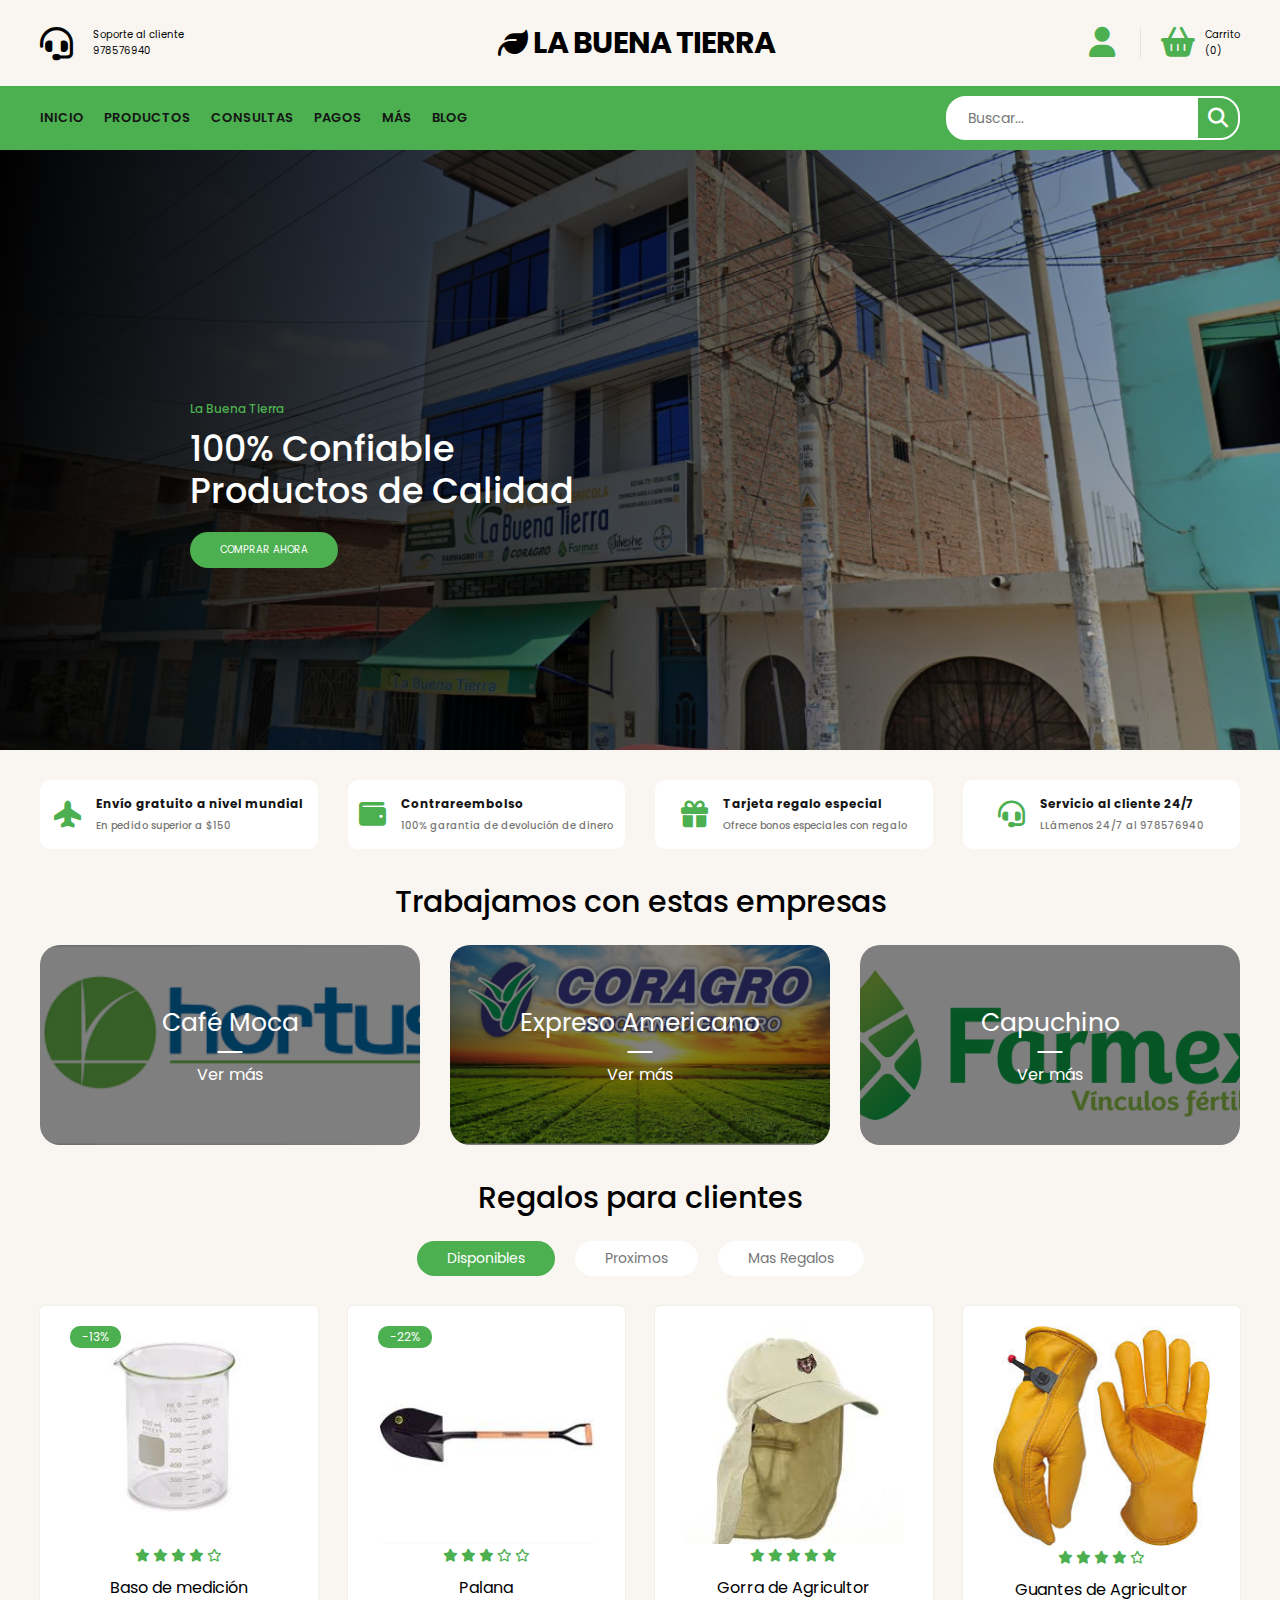
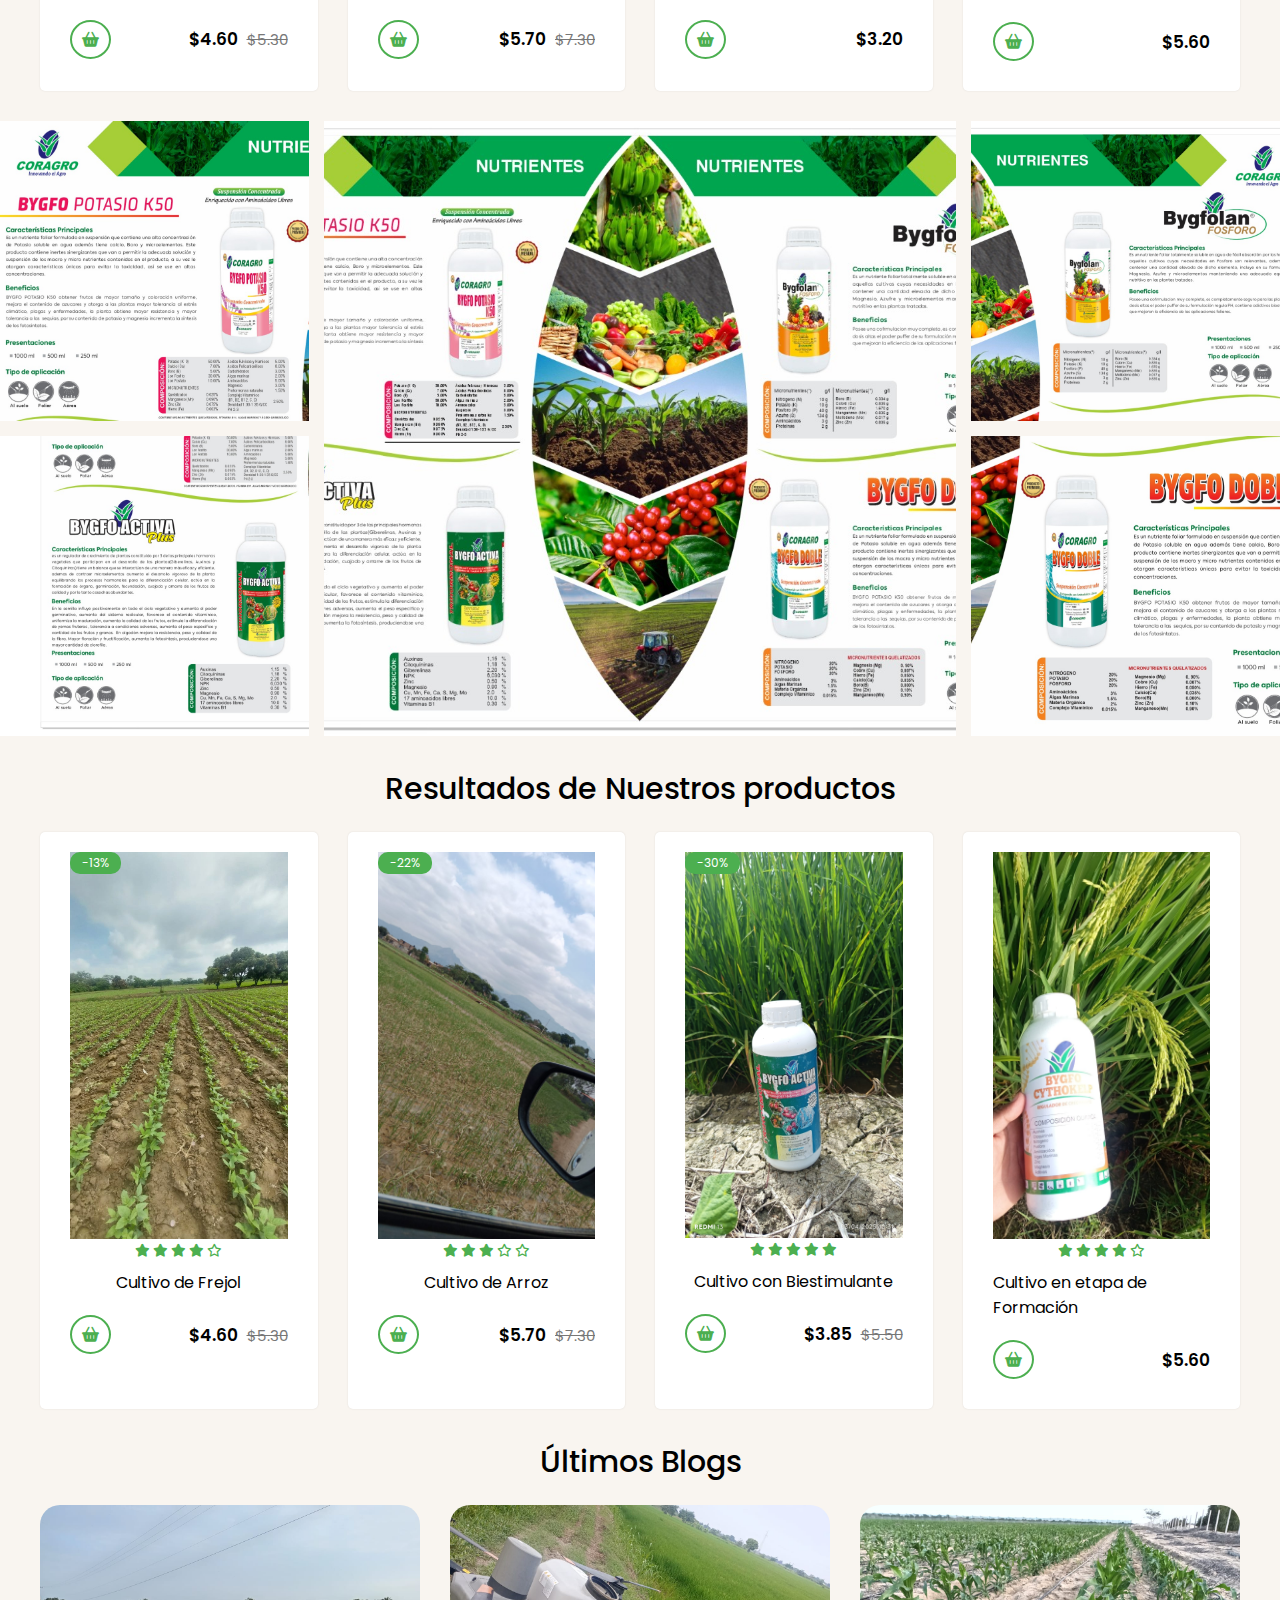
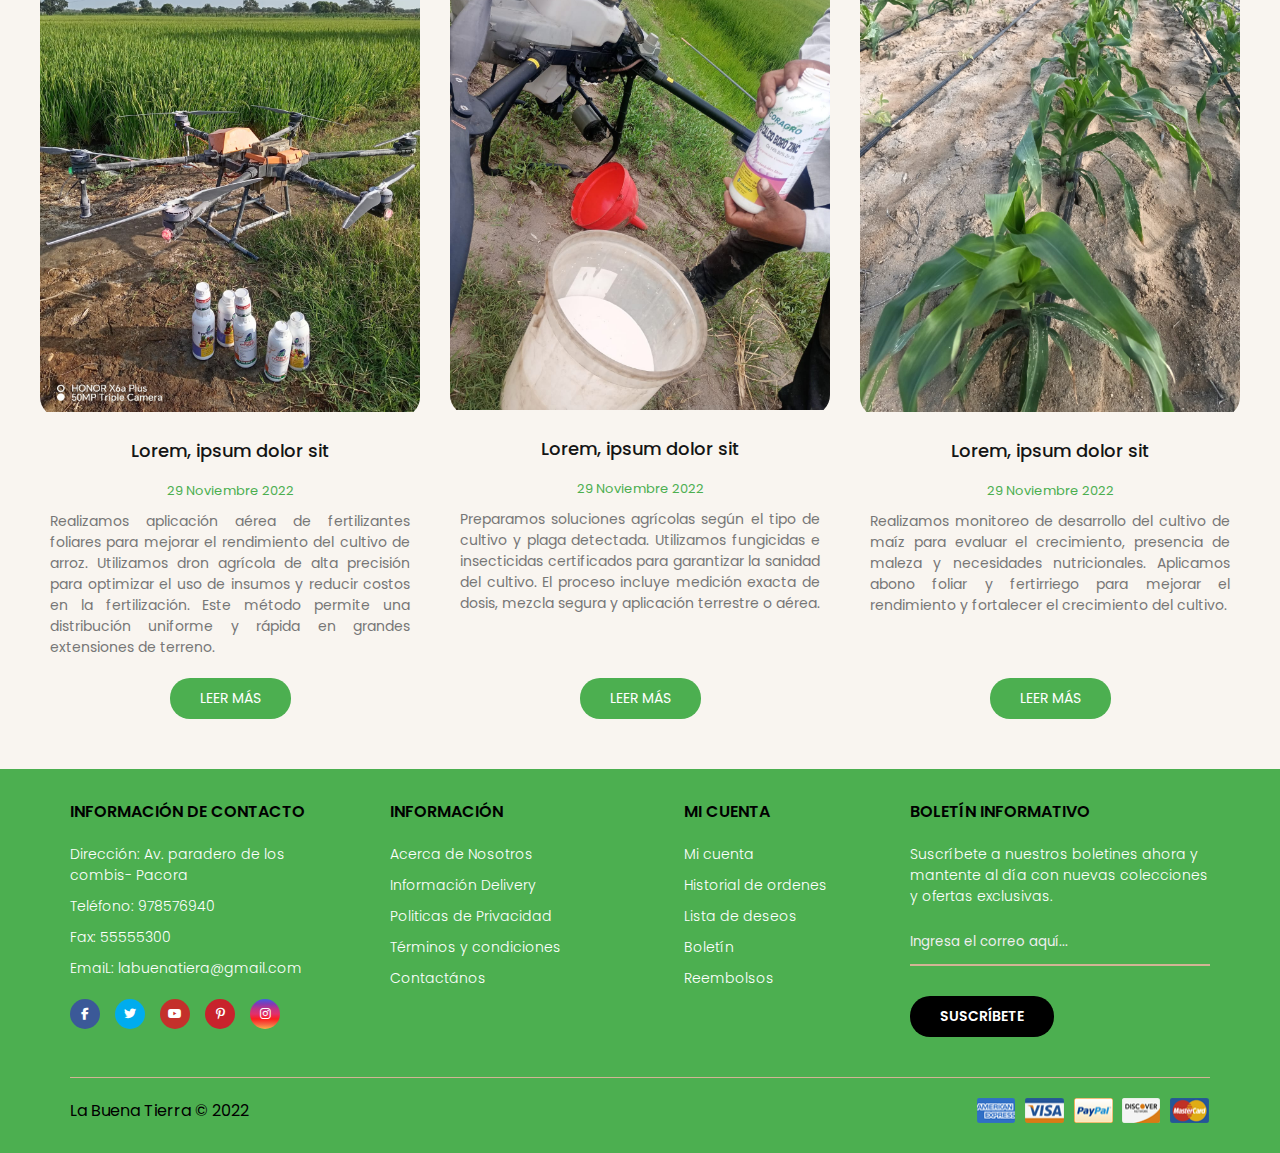
<file: index.html>
<!DOCTYPE html>
<html lang="en">
	<head>
		<meta charset="UTF-8" />
		<meta http-equiv="X-UA-Compatible" content="IE=edge" />
		<meta
			name="viewport"
			content="width=device-width, initial-scale=1.0"
		/>
		<title>La Buena Tierra</title>
		<link rel="stylesheet" href="styles.css" />
	
		<link rel="stylesheet" href="https://cdnjs.cloudflare.com/ajax/libs/font-awesome/6.7.2/css/all.min.css" integrity="sha512-Evv84Mr4kqVGRNSgIGL/F/aIDqQb7xQ2vcrdIwxfjThSH8CSR7PBEakCr51Ck+w+/U6swU2Im1vVX0SVk9ABhg==" crossorigin="anonymous" referrerpolicy="no-referrer" />
		
	</head>
	<body>
		<header>
			<div class="container-hero">
				<div class="container hero">
					<div class="customer-support">
						<i class="fa-solid fa-headset"></i>
						<div class="content-customer-support">
							<span class="text">Soporte al cliente</span>
							<span class="number">978576940</span>
						</div>
					</div>

					<div class="container-logo">
						<i class="fa-solid fa-leaf"></i>
						<h1 class="logo"><a href="/">La Buena Tierra</a></h1>
					</div>

					<div class="container-user">
						<i class="fa-solid fa-user"></i>
						<i class="fa-solid fa-basket-shopping"></i>
						<div class="content-shopping-cart">
							<span class="text">Carrito</span>
							<span class="number">(0)</span>
						</div>
					</div>
				</div>
			</div>

			<div class="container-navbar">
				<nav class="navbar container">
					<i class="fa-solid fa-bars"></i>
					<ul class="menu">
						<li><a href="#">Inicio</a></li>
						<li><a href="productos.html">Productos</a></li>
						<li><a href="consultas.html">Consultas</a></li>
						<li><a href="pagos.html">Pagos</a></li>
						<li><a href="#">Más</a></li>
						<li><a href="#">Blog</a></li>
					</ul>

					<form class="search-form">
						<input type="search" placeholder="Buscar..." />
						<button class="btn-search">
							<i class="fa-solid fa-magnifying-glass"></i>
						</button>
					</form>
				</nav>
			</div>
		</header>

		<section class="banner">
			<div class="content-banner">
				<p>La Buena Tierra</p>
				<h2>100% Confiable <br />Productos de Calidad</h2>
				<a href="#">Comprar ahora</a>
			</div>
		</section>

		<main class="main-content">
			<section class="container container-features">
				<div class="card-feature">
					<i class="fa-solid fa-plane-up"></i>
					<div class="feature-content">
						<span>Envío gratuito a nivel mundial</span>
						<p>En pedido superior a $150</p>
					</div>
				</div>
				<div class="card-feature">
					<i class="fa-solid fa-wallet"></i>
					<div class="feature-content">
						<span>Contrareembolso</span>
						<p>100% garantía de devolución de dinero</p>
					</div>
				</div>
				<div class="card-feature">
					<i class="fa-solid fa-gift"></i>
					<div class="feature-content">
						<span>Tarjeta regalo especial</span>
						<p>Ofrece bonos especiales con regalo</p>
					</div>
				</div>
				<div class="card-feature">
					<i class="fa-solid fa-headset"></i>
					<div class="feature-content">
						<span>Servicio al cliente 24/7</span>
						<p>LLámenos 24/7 al 978576940</p>
					</div>
				</div>
			</section>

			<section class="container top-categories">
				<h1 class="heading-1">Trabajamos con estas empresas</h1>
				<div class="container-categories">
					<div class="card-category category-moca">
						<p>Café moca</p>
						<span>Ver más</span>
					</div>
					<div class="card-category category-expreso">
						<p>Expreso Americano</p>
						<span>Ver más</span>
					</div>
					<div class="card-category category-capuchino">
						<p>Capuchino</p>
						<span>Ver más</span>
					</div>
				</div>
			</section>

			<section class="container top-products">
				<h1 class="heading-1">Regalos para clientes</h1>

				<div class="container-options">
					<span class="active">Disponibles</span>
					<span>Proximos</span>
					<span>Mas Regalos</span>
				</div>

				<div class="container-products">
					<!-- Producto 1 -->
					<div class="card-product">
						<div class="container-img">
							<img src="img/baso de medicion.jpg" alt="Cafe Irish" />
							<span class="discount">-13%</span>
							<div class="button-group">
								<span>
									<i class="fa-regular fa-eye"></i>
								</span>
								<span>
									<i class="fa-regular fa-heart"></i>
								</span>
								<span>
									<i class="fa-solid fa-code-compare"></i>
								</span>
							</div>
						</div>
						<div class="content-card-product">
							<div class="stars">
								<i class="fa-solid fa-star"></i>
								<i class="fa-solid fa-star"></i>
								<i class="fa-solid fa-star"></i>
								<i class="fa-solid fa-star"></i>
								<i class="fa-regular fa-star"></i>
							</div>
							<h3>Baso de medición</h3>
							<span class="add-cart">
								<i class="fa-solid fa-basket-shopping"></i>
							</span>
							<p class="price">$4.60 <span>$5.30</span></p>
						</div>
					</div>
					<!-- Producto 2 -->
					<div class="card-product">
						<div class="container-img">
							<img
								src="img/palana3.jpg"
								alt="Cafe incafe-ingles.jpg"
							/>
							<span class="discount">-22%</span>
							<div class="button-group">
								<span>
									<i class="fa-regular fa-eye"></i>
								</span>
								<span>
									<i class="fa-regular fa-heart"></i>
								</span>
								<span>
									<i class="fa-solid fa-code-compare"></i>
								</span>
							</div>
						</div>
						<div class="content-card-product">
							<div class="stars">
								<i class="fa-solid fa-star"></i>
								<i class="fa-solid fa-star"></i>
								<i class="fa-solid fa-star"></i>
								<i class="fa-regular fa-star"></i>
								<i class="fa-regular fa-star"></i>
							</div>
							<h3>Palana</h3>
							<span class="add-cart">
								<i class="fa-solid fa-basket-shopping"></i>
							</span>
							<p class="price">$5.70 <span>$7.30</span></p>
						</div>
					</div>
					<!--  -->
					<div class="card-product">
						<div class="container-img">
							<img
								src="img/gorras.jpg"
								alt="Cafe Australiano"
							/>
							<div class="button-group">
								<span>
									<i class="fa-regular fa-eye"></i>
								</span>
								<span>
									<i class="fa-regular fa-heart"></i>
								</span>
								<span>
									<i class="fa-solid fa-code-compare"></i>
								</span>
							</div>
						</div>
						<div class="content-card-product">
							<div class="stars">
								<i class="fa-solid fa-star"></i>
								<i class="fa-solid fa-star"></i>
								<i class="fa-solid fa-star"></i>
								<i class="fa-solid fa-star"></i>
								<i class="fa-solid fa-star"></i>
							</div>
							<h3>Gorra de Agricultor</h3>
							<span class="add-cart">
								<i class="fa-solid fa-basket-shopping"></i>
							</span>
							<p class="price">$3.20</p>
						</div>
					</div>
					<!--  -->
					<div class="card-product">
						<div class="container-img">
							<img src="img/guante2.jpg" alt="Cafe Helado" />
							<div class="button-group">
								<span>
									<i class="fa-regular fa-eye"></i>
								</span>
								<span>
									<i class="fa-regular fa-heart"></i>
								</span>
								<span>
									<i class="fa-solid fa-code-compare"></i>
								</span>
							</div>
						</div>
						<div class="content-card-product">
							<div class="stars">
								<i class="fa-solid fa-star"></i>
								<i class="fa-solid fa-star"></i>
								<i class="fa-solid fa-star"></i>
								<i class="fa-solid fa-star"></i>
								<i class="fa-regular fa-star"></i>
							</div>
							<h3>Guantes de Agricultor</h3>
							<span class="add-cart">
								<i class="fa-solid fa-basket-shopping"></i>
							</span>
							<p class="price">$5.60</p>
						</div>
					</div>
				</div>
			</section>

			<section class="gallery">
				<img
					src="img/potasio.jpeg"
					alt="Gallery Img1"
					class="gallery-img-1"
				/><img
					src="img/fosforo.jpeg"
					alt="Gallery Img2"
					class="gallery-img-2"
				/><img
					src="img/nutrientes.jpeg"
					alt="Gallery Img3"
					class="gallery-img-3"
				/><img
					src="img/activa plus.jpeg"
					alt="Gallery Img4"
					class="gallery-img-4"
				/><img
					src="img/doble.jpeg"
					alt="Gallery Img5"
					class="gallery-img-5"
				/>
			</section>

			<section class="container specials">
				<h1 class="heading-1">Resultados de Nuestros productos</h1>

				<div class="container-products">
					<!-- Producto 1 -->
					<div class="card-product">
						<div class="container-img">
							<img src="img/resultado1mejorado.jpeg" alt="Cafe Irish" />
							<span class="discount">-13%</span>
							<div class="button-group">
								<span>
									<i class="fa-regular fa-eye"></i>
								</span>
								<span>
									<i class="fa-regular fa-heart"></i>
								</span>
								<span>
									<i class="fa-solid fa-code-compare"></i>
								</span>
							</div>
						</div>
						<div class="content-card-product">
							<div class="stars">
								<i class="fa-solid fa-star"></i>
								<i class="fa-solid fa-star"></i>
								<i class="fa-solid fa-star"></i>
								<i class="fa-solid fa-star"></i>
								<i class="fa-regular fa-star"></i>
							</div>
							<h3>Cultivo de Frejol</h3>
							<span class="add-cart">
								<i class="fa-solid fa-basket-shopping"></i>
							</span>
							<p class="price">$4.60 <span>$5.30</span></p>
						</div>
					</div>
					<!-- Producto 2 -->
					<div class="card-product">
						<div class="container-img">
							<img
								src="img/resultado2.jpeg"
								alt="Cafe incafe-ingles.jpg"
							/>
							<span class="discount">-22%</span>
							<div class="button-group">
								<span>
									<i class="fa-regular fa-eye"></i>
								</span>
								<span>
									<i class="fa-regular fa-heart"></i>
								</span>
								<span>
									<i class="fa-solid fa-code-compare"></i>
								</span>
							</div>
						</div>
						<div class="content-card-product">
							<div class="stars">
								<i class="fa-solid fa-star"></i>
								<i class="fa-solid fa-star"></i>
								<i class="fa-solid fa-star"></i>
								<i class="fa-regular fa-star"></i>
								<i class="fa-regular fa-star"></i>
							</div>
							<h3>Cultivo de Arroz</h3>
							<span class="add-cart">
								<i class="fa-solid fa-basket-shopping"></i>
							</span>
							<p class="price">$5.70 <span>$7.30</span></p>
						</div>
					</div>
					<!--  -->
					<div class="card-product">
						<div class="container-img">
							<img src="img/3mejoradoresultado.jpeg" alt="Cafe Viena" />
							<span class="discount">-30%</span>
							<div class="button-group">
								<span>
									<i class="fa-regular fa-eye"></i>
								</span>
								<span>
									<i class="fa-regular fa-heart"></i>
								</span>
								<span>
									<i class="fa-solid fa-code-compare"></i>
								</span>
							</div>
						</div>
						<div class="content-card-product">
							<div class="stars">
								<i class="fa-solid fa-star"></i>
								<i class="fa-solid fa-star"></i>
								<i class="fa-solid fa-star"></i>
								<i class="fa-solid fa-star"></i>
								<i class="fa-solid fa-star"></i>
							</div>
							<h3>Cultivo con Biestimulante</h3>
							<span class="add-cart">
								<i class="fa-solid fa-basket-shopping"></i>
							</span>
							<p class="price">$3.85 <span>$5.50</span></p>
						</div>
					</div>
					<!--  -->
					<div class="card-product">
						<div class="container-img">
							<img src="img/resultado4.jpeg" alt="Cafe Liqueurs" />
							<div class="button-group">
								<span>
									<i class="fa-regular fa-eye"></i>
								</span>
								<span>
									<i class="fa-regular fa-heart"></i>
								</span>
								<span>
									<i class="fa-solid fa-code-compare"></i>
								</span>
							</div>
						</div>
						<div class="content-card-product">
							<div class="stars">
								<i class="fa-solid fa-star"></i>
								<i class="fa-solid fa-star"></i>
								<i class="fa-solid fa-star"></i>
								<i class="fa-solid fa-star"></i>
								<i class="fa-regular fa-star"></i>
							</div>
							<h3>Cultivo en etapa de Formación</h3>
							<span class="add-cart">
								<i class="fa-solid fa-basket-shopping"></i>
							</span>
							<p class="price">$5.60</p>
						</div>
					</div>
				</div>
			</section>

			<section class="container blogs">
				<h1 class="heading-1">Últimos Blogs</h1>

				<div class="container-blogs">
					<div class="card-blog">
						<div class="container-img">
							<img src="img/blog1.jpeg" alt="Imagen Blog 1" />
							<div class="button-group-blog">
								<span>
									<i class="fa-solid fa-magnifying-glass"></i>
								</span>
								<span>
									<i class="fa-solid fa-link"></i>
								</span>
							</div>
						</div>
						<div class="content-blog">
							<h3>Lorem, ipsum dolor sit</h3>
							<span>29 Noviembre 2022</span>
							<p>
								Realizamos aplicación aérea de fertilizantes 
								foliares para mejorar el rendimiento del cultivo de arroz.
								 Utilizamos dron agrícola de alta precisión para optimizar el uso de insumos y 
								 reducir costos en la fertilización. Este método permite una distribución uniforme y 
								 rápida en grandes extensiones de terreno.
							</p>
							<div class="btn-read-more">Leer más</div>
						</div>
					</div>
					<div class="card-blog">
						<div class="container-img">
							<img src="img/blog2coragro.jpeg" alt="Imagen Blog 2" />
							<div class="button-group-blog">
								<span>
									<i class="fa-solid fa-magnifying-glass"></i>
								</span>
								<span>
									<i class="fa-solid fa-link"></i>
								</span>
							</div>
						</div>
						<div class="content-blog">
							<h3>Lorem, ipsum dolor sit</h3>
							<span>29 Noviembre 2022</span>
							<p>
								Preparamos soluciones agrícolas según el tipo de cultivo y plaga detectada. 
								Utilizamos fungicidas e insecticidas certificados para garantizar la sanidad del cultivo. 
								El proceso incluye medición exacta de dosis, mezcla segura y aplicación terrestre o aérea.
							</p>
							<div class="btn-read-more">Leer más</div>
						</div>
					</div>
					<div class="card-blog">
						<div class="container-img">
							<img src="img/blog3originalcoragro.jpeg" alt="Imagen Blog 3" />
							<div class="button-group-blog">
								<span>
									<i class="fa-solid fa-magnifying-glass"></i>
								</span>
								<span>
									<i class="fa-solid fa-link"></i>
								</span>
							</div>
						</div>
						<div class="content-blog">
							<h3>Lorem, ipsum dolor sit</h3>
							<span>29 Noviembre 2022</span>
							<p>
								Realizamos monitoreo de desarrollo del cultivo de maíz para evaluar el crecimiento, 
								presencia de maleza y necesidades nutricionales. Aplicamos abono foliar y fertirriego
								 para mejorar el rendimiento y fortalecer el crecimiento del cultivo.
							</p>
							<div class="btn-read-more">Leer más</div>
						</div>
					</div>
				</div>
			</section>
		</main>

		<footer class="footer">
			<div class="container container-footer">
				<div class="menu-footer">
					<div class="contact-info">
						<p class="title-footer">Información de Contacto</p>
						<ul>
							<li>
								Dirección: Av. paradero de los combis- Pacora
								
							</li>
							<li>Teléfono: 978576940</li>
							<li>Fax: 55555300</li>
							<li>EmaiL: labuenatiera@gmail.com</li>
						</ul>
						<div class="social-icons">
							<span class="facebook">
								<i class="fa-brands fa-facebook-f"></i>
							</span>
							<span class="twitter">
								<i class="fa-brands fa-twitter"></i>
							</span>
							<span class="youtube">
								<i class="fa-brands fa-youtube"></i>
							</span>
							<span class="pinterest">
								<i class="fa-brands fa-pinterest-p"></i>
							</span>
							<span class="instagram">
								<i class="fa-brands fa-instagram"></i>
							</span>
						</div>
					</div>

					<div class="information">
						<p class="title-footer">Información</p>
						<ul>
							<li><a href="#">Acerca de Nosotros</a></li>
							<li><a href="#">Información Delivery</a></li>
							<li><a href="#">Politicas de Privacidad</a></li>
							<li><a href="#">Términos y condiciones</a></li>
							<li><a href="#">Contactános</a></li>
						</ul>
					</div>

					<div class="my-account">
						<p class="title-footer">Mi cuenta</p>

						<ul>
							<li><a href="#">Mi cuenta</a></li>
							<li><a href="#">Historial de ordenes</a></li>
							<li><a href="#">Lista de deseos</a></li>
							<li><a href="#">Boletín</a></li>
							<li><a href="#">Reembolsos</a></li>
						</ul>
					</div>

					<div class="newsletter">
						<p class="title-footer">Boletín informativo</p>

						<div class="content">
							<p>
								Suscríbete a nuestros boletines ahora y mantente al
								día con nuevas colecciones y ofertas exclusivas.
							</p>
							<input type="email" placeholder="Ingresa el correo aquí...">
							<button>Suscríbete</button>
						</div>
					</div>
				</div>

				<div class="copyright">
					<p>
						La Buena Tierra &copy; 2022
					</p>

					<img src="img/payment.png" alt="Pagos">
				</div>
			</div>
		</footer>
	</body>
</html>
</file>
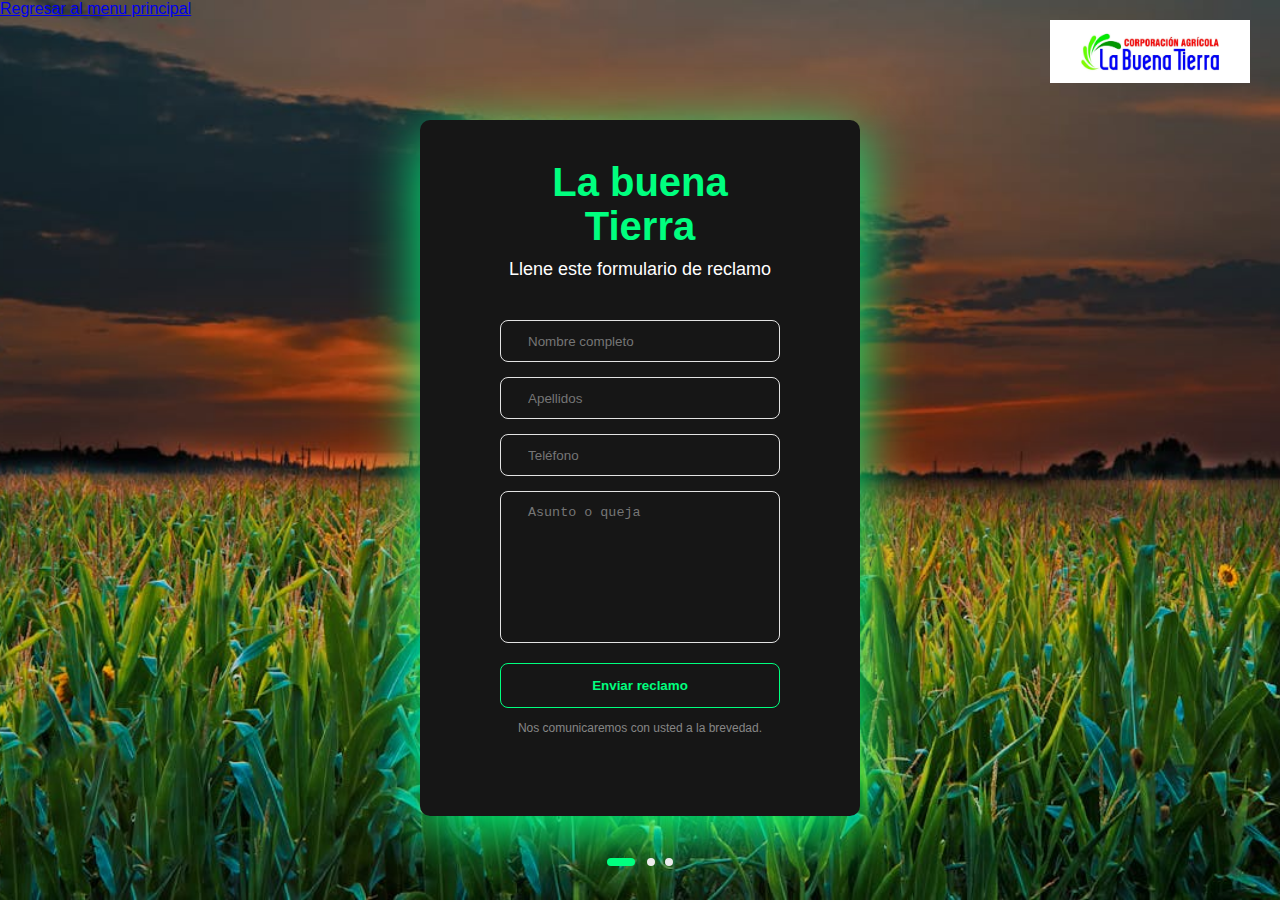
<file: consultas.html>
<!DOCTYPE html>
<html lang="es">
<head>
  <meta charset="UTF-8">
  <title>Formulario de reclamo - La buena Tierra</title>
  <link rel="stylesheet" href="consultas.css">
</head>
<body>
    <a href="index.html">Regresar al menu principal</a>

  <!-- LOGO ARRIBA A LA DERECHA, FUERA DEL FORMULARIO -->
  <header class="header-top">
    <img src="la buena tierra logo.jpg" alt="Logo de empresa" class="logo-empresa">
  </header>

  <!-- FORMULARIO CENTRADO -->
  <div class="page">
    <div id="form">
      <div id="form-body">
        <div id="welcome-lines">
          <div id="welcome-line-1">La buena</div>
          <div id="welcome-line-1">Tierra</div>
          <div id="welcome-line-2">Llene este formulario de reclamo</div>
        </div>

        <div id="input-area">
          <div class="form-inp"><input type="text" placeholder="Nombre completo"></div>
          <div class="form-inp"><input type="text" placeholder="Apellidos"></div>
          <div class="form-inp"><input type="tel" placeholder="Teléfono"></div>
          <div class="form-inp"><textarea placeholder="Asunto o queja" rows="4"></textarea></div>
          
        </div>

        <div id="submit-button-cvr">
          <button id="submit-button">Enviar reclamo</button>
        </div>

        <div id="forgot-pass">
          <span>Nos comunicaremos con usted a la brevedad.</span>
        </div>

        <div id="bar"></div>
      </div>
    </div>
  </div>

</body>
</html>
</file>
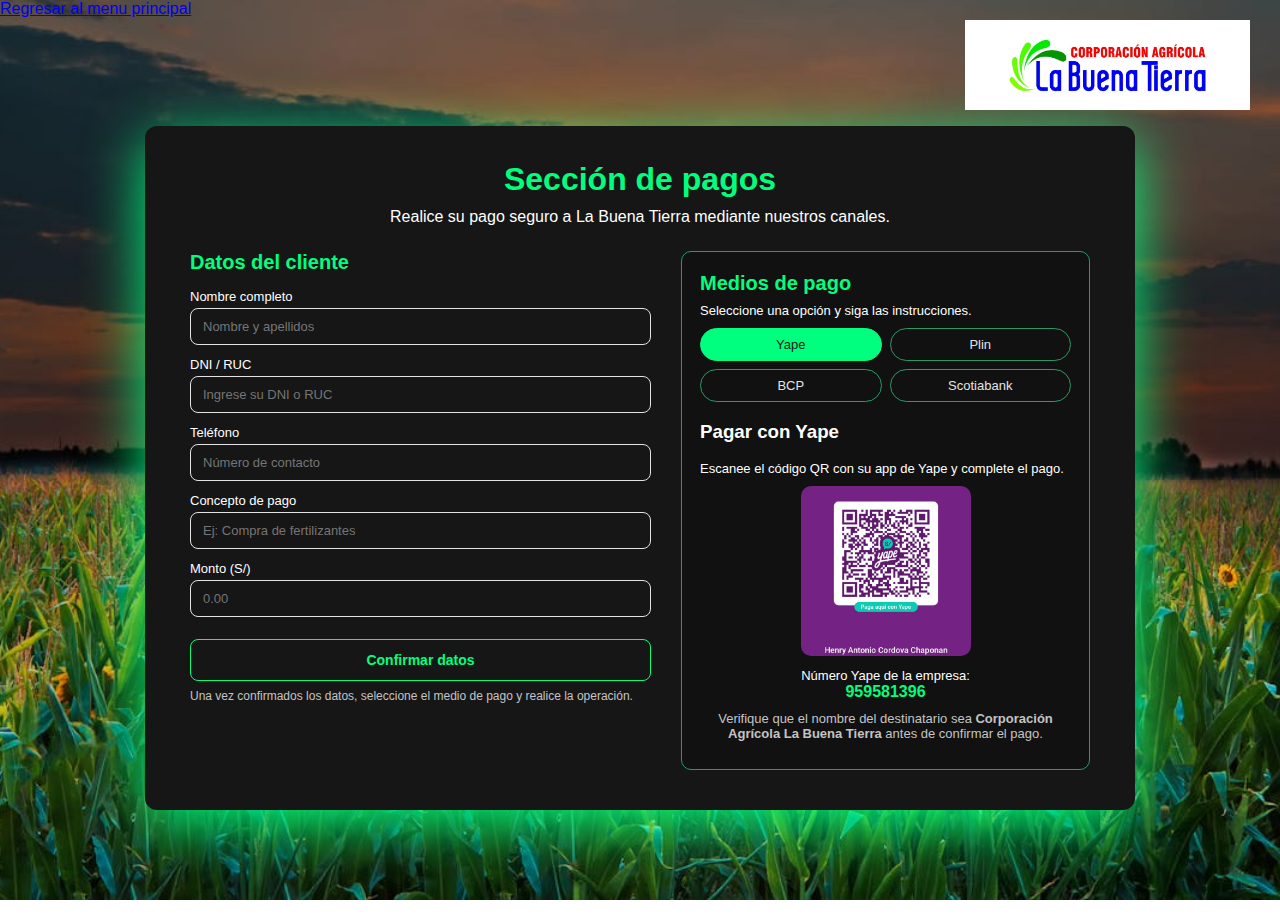
<file: pagos.html>
<!DOCTYPE html>
<html lang="es">
<head>
  <meta charset="UTF-8">
  <title>Pagos - La Buena Tierra</title>
  <link rel="stylesheet" href="pagos.css">
</head>
<body>
    <a href="index.html">Regresar al menu principal</a>

  <!-- LOGO ARRIBA A LA DERECHA -->
  <header class="header-top">
    <img src="la buena tierra logo.jpg" alt="Logo de empresa" class="logo-empresa">
  </header>

  <!-- CONTENIDO CENTRAL -->
  <div class="page">
    <div id="pay-card">

      <h1 class="pay-title">Sección de pagos</h1>
      <p class="pay-subtitle">Realice su pago seguro a La Buena Tierra mediante nuestros canales.</p>

      <div class="pay-container">

        <!-- FORMULARIO DE DATOS DEL CLIENTE -->
        <div class="pay-form">
          <h2>Datos del cliente</h2>

          <div class="form-group">
            <label>Nombre completo</label>
            <input type="text" placeholder="Nombre y apellidos">
          </div>

          <div class="form-group">
            <label>DNI / RUC</label>
            <input type="text" placeholder="Ingrese su DNI o RUC">
          </div>

          <div class="form-group">
            <label>Teléfono</label>
            <input type="tel" placeholder="Número de contacto">
          </div>

          <div class="form-group">
            <label>Concepto de pago</label>
            <input type="text" placeholder="Ej: Compra de fertilizantes">
          </div>

          <div class="form-group">
            <label>Monto (S/)</label>
            <input type="number" step="0.01" placeholder="0.00">
          </div>

          <button class="btn-pagar">Confirmar datos</button>
          <p class="nota-form">
            Una vez confirmados los datos, seleccione el medio de pago y realice la operación.
          </p>
        </div>

        <!-- BLOQUE DE MÉTODOS DE PAGO -->
        <div class="pay-methods">
          <h2>Medios de pago</h2>
          <p>Seleccione una opción y siga las instrucciones.</p>

          <!-- LISTA DE MÉTODOS -->
          <div class="methods-list">
            <button class="method-btn active" data-method="yape">Yape</button>
            <button class="method-btn" data-method="plin">Plin</button>
            <button class="method-btn" data-method="bcp">BCP</button>
            <button class="method-btn" data-method="scotiabank">Scotiabank</button>
          </div>

          <!-- CONTENIDOS POR MÉTODO -->
          <div class="methods-content">

            <!-- YAPE -->
            <div class="pay-method-content active" id="method-yape">
              <h3>Pagar con Yape</h3>
              <p>Escanee el código QR con su app de Yape y complete el pago.</p>

              <div class="yape-qr-wrapper">
                <!-- Reemplaza por tu QR real -->
                <img src="yape qr.jpeg" alt="QR de Yape" class="yape-qr">
              </div>

              <p class="yape-number">
                Número Yape de la empresa:<br>
                <span>959581396</span>
              </p>

              <p class="yape-help">
                Verifique que el nombre del destinatario sea
                <strong>Corporación Agrícola La Buena Tierra</strong>
                antes de confirmar el pago.
              </p>
            </div>

            <!-- PLIN -->
            <div class="pay-method-content" id="method-plin">
              <h3>Pagar con Plin</h3>
              <p>Realice el pago a través de Plin usando el siguiente número o QR.</p>

              <div class="yape-qr-wrapper">
                <!-- Reemplaza por tu QR de Plin -->
                <img src="plin qr.png" alt="QR de Plin" class="yape-qr">
              </div>

              <p class="yape-number">
                Número Plin de la empresa:<br>
                <span>9YY YYY YYY</span>
              </p>

              <p class="yape-help">
                Asegúrese de que el titular aparezca como
                <strong>Corporación Agrícola La Buena Tierra</strong>
                antes de confirmar el pago.
              </p>
            </div>

            <!-- BCP -->
            <div class="pay-method-content" id="method-bcp">
              <h3>Depósito / Transferencia BCP</h3>
              <p>Puede realizar una transferencia o depósito a la siguiente cuenta:</p>

              <ul class="bank-data">
                <li><strong>Banco:</strong> BCP</li>
                <li><strong>Tipo de cuenta:</strong> Cuenta corriente en soles</li>
                <li><strong>N° de cuenta:</strong> 000-00000000-0-00</li>
                <li><strong>CCI:</strong> 002-000000000000000-00</li>
                <li><strong>Titular:</strong> Corporación Agrícola La Buena Tierra</li>
              </ul>

              <p class="yape-help">
                Envíe el comprobante de pago al número o correo asignado por la empresa
                para validar la operación.
              </p>
            </div>

            <!-- SCOTIABANK -->
            <div class="pay-method-content" id="method-scotiabank">
              <h3>Depósito / Transferencia Scotiabank</h3>
              <p>También puede realizar su pago mediante Scotiabank:</p>

              <ul class="bank-data">
                <li><strong>Banco:</strong> Scotiabank</li>
                <li><strong>Tipo de cuenta:</strong> Cuenta corriente en soles</li>
                <li><strong>N° de cuenta:</strong> 000-0000000</li>
                <li><strong>CCI:</strong> 009-000000000000000-00</li>
                <li><strong>Titular:</strong> Corporación Agrícola La Buena Tierra</li>
              </ul>

              <p class="yape-help">
                Adjunte el voucher de pago según indique el área de cobranzas de la empresa.
              </p>
            </div>

          </div>
        </div>

      </div>
    </div>
  </div>

  <!-- SCRIPT PARA CAMBIAR ENTRE MÉTODOS -->
  <script>
    const buttons = document.querySelectorAll('.method-btn');
    const contents = document.querySelectorAll('.pay-method-content');

    buttons.forEach(btn => {
      btn.addEventListener('click', () => {
        const method = btn.getAttribute('data-method');

        // activar botón
        buttons.forEach(b => b.classList.remove('active'));
        btn.classList.add('active');

        // mostrar contenido correspondiente
        contents.forEach(c => {
          if (c.id === 'method-' + method) {
            c.classList.add('active');
          } else {
            c.classList.remove('active');
          }
        });
      });
    });
  </script>

</body>
</html>
</file>
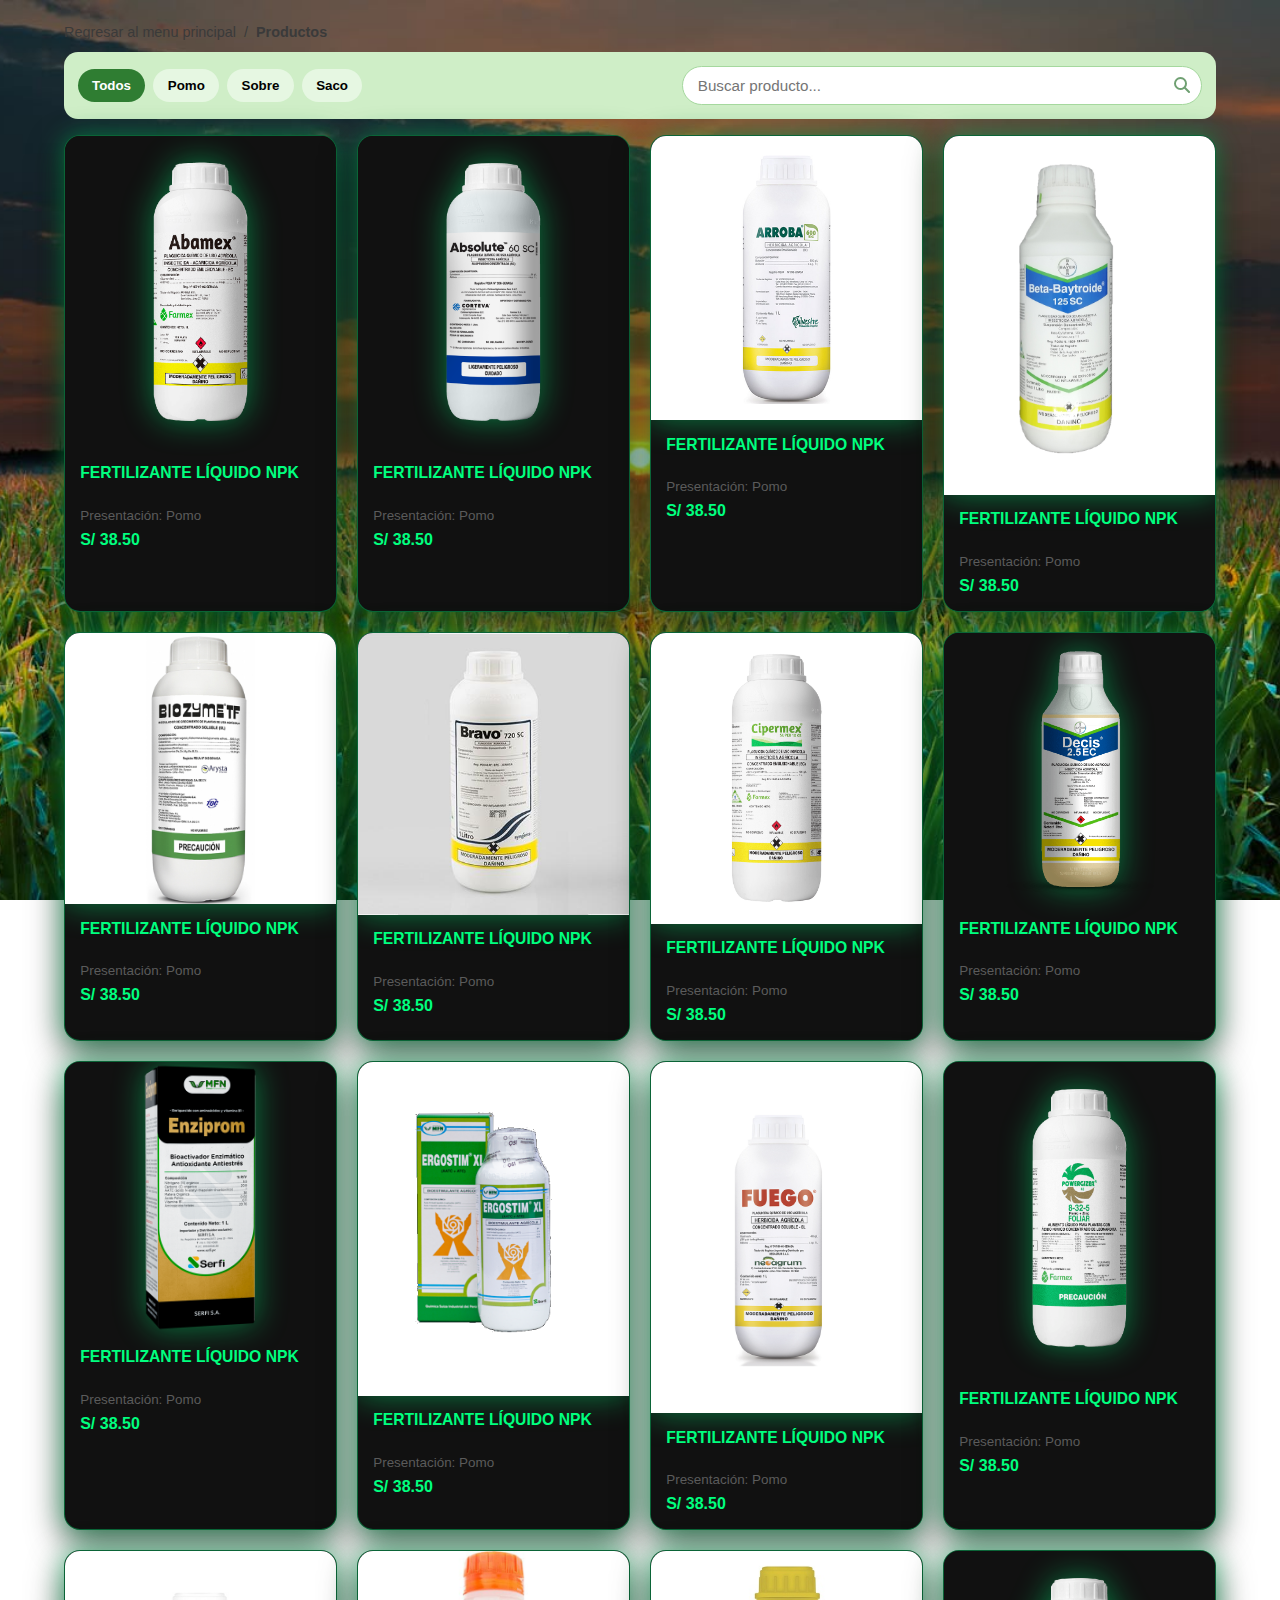
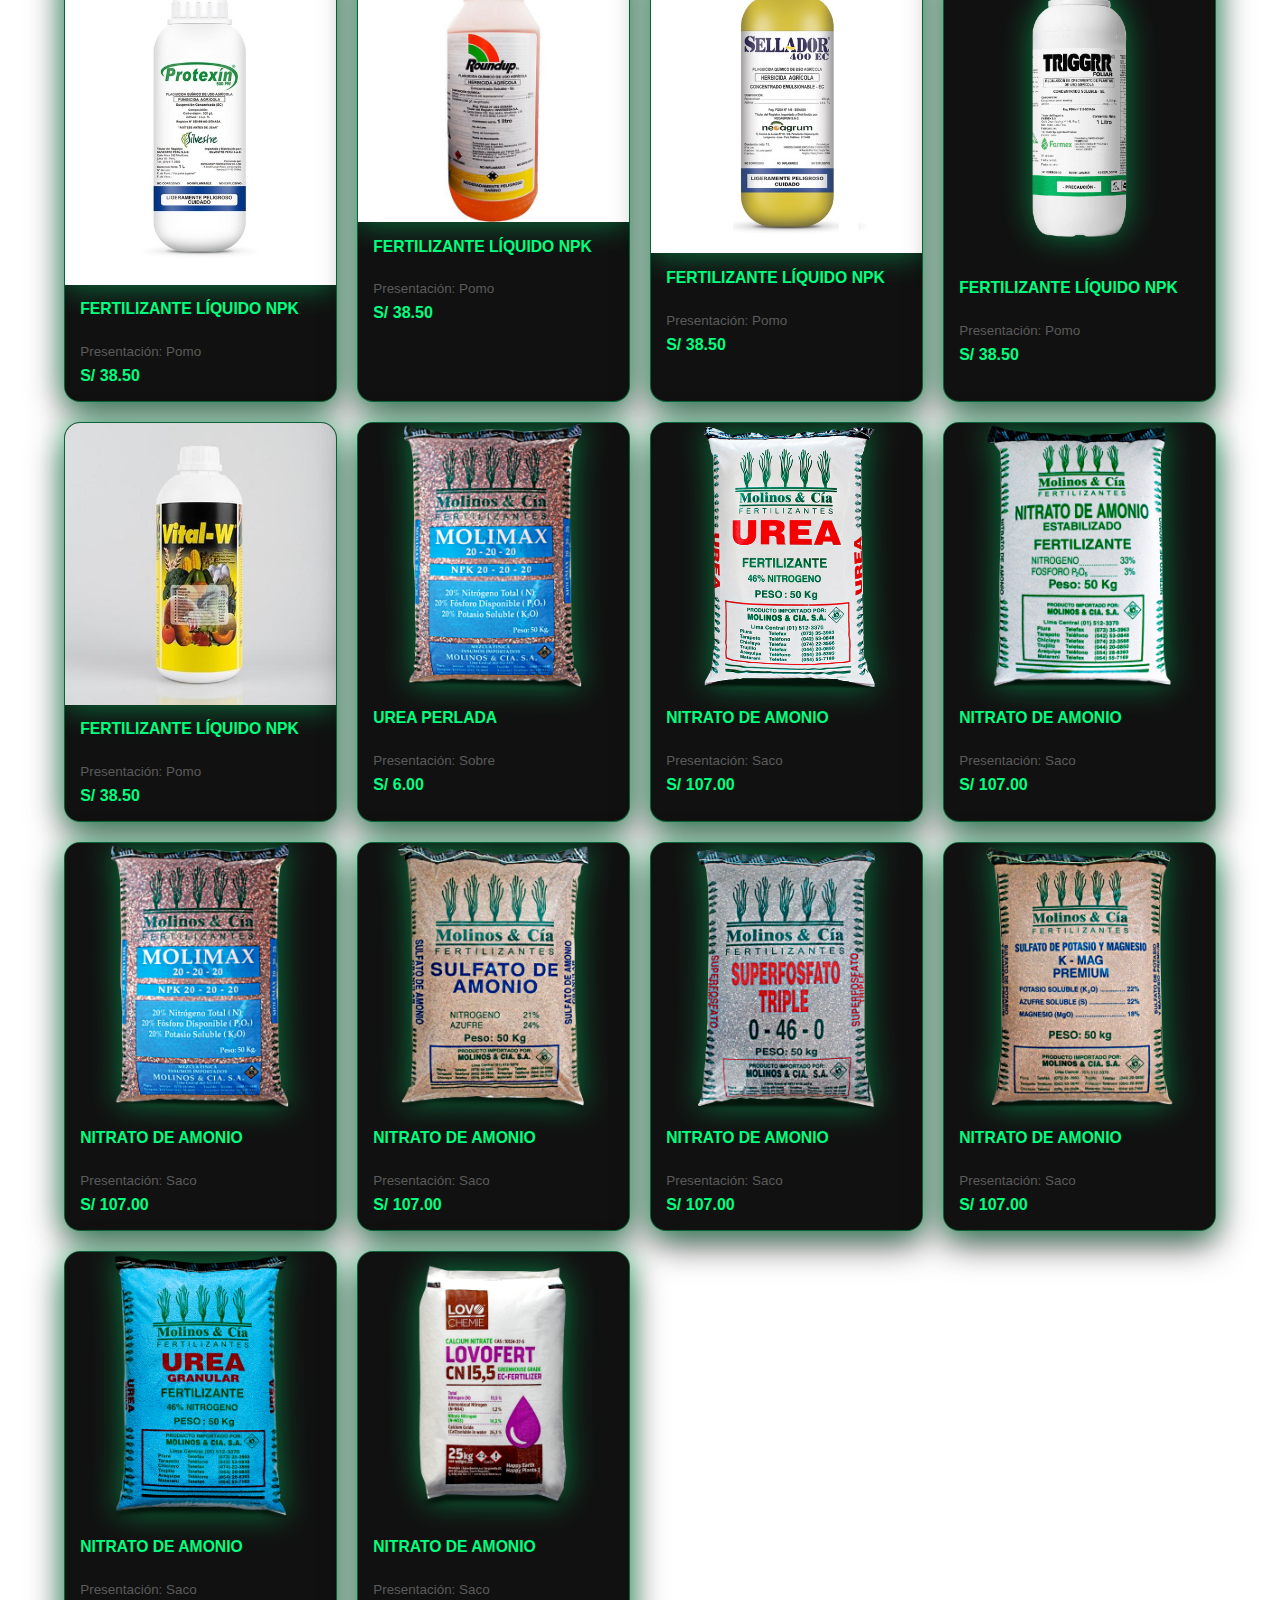
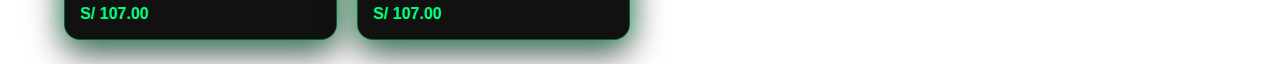
<file: productos.html>
<!DOCTYPE html>
<html lang="es">
<head>
  <meta charset="UTF-8">
  <meta name="viewport" content="width=device-width, initial-scale=1.0">
  <title>Productos | La Buena Tierra</title>
  <link rel="stylesheet" href="productos.css">
  <link rel="stylesheet" href="https://cdnjs.cloudflare.com/ajax/libs/font-awesome/6.7.2/css/all.min.css">
</head>
<body>
  <div class="page">
    <nav class="breadcrumb">
      <a href="index.html">Regresar al menu principal</a> &nbsp;/&nbsp; <strong>Productos</strong>
    </nav>

    <header class="toolbar">
      <div class="filters" id="filters">
        <button class="active" data-filter="all">Todos</button>
        <button data-filter="pomo">Pomo</button>
        <button data-filter="sobre">Sobre</button>
        <button data-filter="saco">Saco</button>
      </div>

      <div class="search">
        <input id="searchInput" type="search" placeholder="Buscar producto..." />
        <i class="fa-solid fa-magnifying-glass"></i>
      </div>
    </header>

    <section class="grid" id="productGrid">

      <!-- POMO -->
      <article class="card" data-category="pomo" data-name="Fertilizante líquido NPK" data-price="38.50" data-sku="FLNPK-POMO" tabindex="0" role="button">
        <div class="thumb"><img src="productos/abamex pomo.png" alt="Fertilizante líquido NPK"></div>
        <div class="body">
          <div class="name">Fertilizante líquido NPK</div>
          <div class="meta">Presentación: Pomo</div>
          <div class="price">S/ 38.50</div>
        </div>
        <span class="cta">Comprar</span>
      </article>


      <article class="card" data-category="pomo" data-name="Fertilizante líquido NPK" data-price="38.50" data-sku="FLNPK-POMO" tabindex="0" role="button">
        <div class="thumb"><img src="productos/absolute pomo.png" alt="Fertilizante líquido NPK"></div>
        <div class="body">
          <div class="name">Fertilizante líquido NPK</div>
          <div class="meta">Presentación: Pomo</div>
          <div class="price">S/ 38.50</div>
        </div>
        <span class="cta">Comprar</span>
      </article>


      <article class="card" data-category="pomo" data-name="Fertilizante líquido NPK" data-price="38.50" data-sku="FLNPK-POMO" tabindex="0" role="button">
        <div class="thumb"><img src="productos/arroba pomo.png" alt="Fertilizante líquido NPK"></div>
        <div class="body">
          <div class="name">Fertilizante líquido NPK</div>
          <div class="meta">Presentación: Pomo</div>
          <div class="price">S/ 38.50</div>
        </div>
        <span class="cta">Comprar</span>
      </article>


      <article class="card" data-category="pomo" data-name="Fertilizante líquido NPK" data-price="38.50" data-sku="FLNPK-POMO" tabindex="0" role="button">
        <div class="thumb"><img src="productos/baytroide pomo.png" alt="Fertilizante líquido NPK"></div>
        <div class="body">
          <div class="name">Fertilizante líquido NPK</div>
          <div class="meta">Presentación: Pomo</div>
          <div class="price">S/ 38.50</div>
        </div>
        <span class="cta">Comprar</span>
      </article>


      <article class="card" data-category="pomo" data-name="Fertilizante líquido NPK" data-price="38.50" data-sku="FLNPK-POMO" tabindex="0" role="button">
        <div class="thumb"><img src="productos/biozyme pomo.png" alt="Fertilizante líquido NPK"></div>
        <div class="body">
          <div class="name">Fertilizante líquido NPK</div>
          <div class="meta">Presentación: Pomo</div>
          <div class="price">S/ 38.50</div>
        </div>
        <span class="cta">Comprar</span>
      </article>

      <article class="card" data-category="pomo" data-name="Fertilizante líquido NPK" data-price="38.50" data-sku="FLNPK-POMO" tabindex="0" role="button">
        <div class="thumb"><img src="productos/bravo pomo.jpg" alt="Fertilizante líquido NPK"></div>
        <div class="body">
          <div class="name">Fertilizante líquido NPK</div>
          <div class="meta">Presentación: Pomo</div>
          <div class="price">S/ 38.50</div>
        </div>
        <span class="cta">Comprar</span>
      </article>



      <article class="card" data-category="pomo" data-name="Fertilizante líquido NPK" data-price="38.50" data-sku="FLNPK-POMO" tabindex="0" role="button">
        <div class="thumb"><img src="productos/cipermex pomo.png" alt="Fertilizante líquido NPK"></div>
        <div class="body">
          <div class="name">Fertilizante líquido NPK</div>
          <div class="meta">Presentación: Pomo</div>
          <div class="price">S/ 38.50</div>
        </div>
        <span class="cta">Comprar</span>
      </article>




      <article class="card" data-category="pomo" data-name="Fertilizante líquido NPK" data-price="38.50" data-sku="FLNPK-POMO" tabindex="0" role="button">
        <div class="thumb"><img src="productos/decis pomo.png" alt="Fertilizante líquido NPK"></div>
        <div class="body">
          <div class="name">Fertilizante líquido NPK</div>
          <div class="meta">Presentación: Pomo</div>
          <div class="price">S/ 38.50</div>
        </div>
        <span class="cta">Comprar</span>
      </article>






      <article class="card" data-category="pomo" data-name="Fertilizante líquido NPK" data-price="38.50" data-sku="FLNPK-POMO" tabindex="0" role="button">
        <div class="thumb"><img src="productos/enziprom.png" alt="Fertilizante líquido NPK"></div>
        <div class="body">
          <div class="name">Fertilizante líquido NPK</div>
          <div class="meta">Presentación: Pomo</div>
          <div class="price">S/ 38.50</div>
        </div>
        <span class="cta">Comprar</span>
      </article>




      <article class="card" data-category="pomo" data-name="Fertilizante líquido NPK" data-price="38.50" data-sku="FLNPK-POMO" tabindex="0" role="button">
        <div class="thumb"><img src="productos/ergostim pomo.png" alt="Fertilizante líquido NPK"></div>
        <div class="body">
          <div class="name">Fertilizante líquido NPK</div>
          <div class="meta">Presentación: Pomo</div>
          <div class="price">S/ 38.50</div>
        </div>
        <span class="cta">Comprar</span>
      </article>


      <article class="card" data-category="pomo" data-name="Fertilizante líquido NPK" data-price="38.50" data-sku="FLNPK-POMO" tabindex="0" role="button">
        <div class="thumb"><img src="productos/fuego pomo.png" alt="Fertilizante líquido NPK"></div>
        <div class="body">
          <div class="name">Fertilizante líquido NPK</div>
          <div class="meta">Presentación: Pomo</div>
          <div class="price">S/ 38.50</div>
        </div>
        <span class="cta">Comprar</span>
      </article>


      <article class="card" data-category="pomo" data-name="Fertilizante líquido NPK" data-price="38.50" data-sku="FLNPK-POMO" tabindex="0" role="button">
        <div class="thumb"><img src="productos/powergice pomo.png" alt="Fertilizante líquido NPK"></div>
        <div class="body">
          <div class="name">Fertilizante líquido NPK</div>
          <div class="meta">Presentación: Pomo</div>
          <div class="price">S/ 38.50</div>
        </div>
        <span class="cta">Comprar</span>
      </article>


      <article class="card" data-category="pomo" data-name="Fertilizante líquido NPK" data-price="38.50" data-sku="FLNPK-POMO" tabindex="0" role="button">
        <div class="thumb"><img src="productos/protexim pomo.png" alt="Fertilizante líquido NPK"></div>
        <div class="body">
          <div class="name">Fertilizante líquido NPK</div>
          <div class="meta">Presentación: Pomo</div>
          <div class="price">S/ 38.50</div>
        </div>
        <span class="cta">Comprar</span>
      </article>

      <article class="card" data-category="pomo" data-name="Fertilizante líquido NPK" data-price="38.50" data-sku="FLNPK-POMO" tabindex="0" role="button">
        <div class="thumb"><img src="productos/roundop pomo.jpg" alt="Fertilizante líquido NPK"></div>
        <div class="body">
          <div class="name">Fertilizante líquido NPK</div>
          <div class="meta">Presentación: Pomo</div>
          <div class="price">S/ 38.50</div>
        </div>
        <span class="cta">Comprar</span>
      </article>



      <article class="card" data-category="pomo" data-name="Fertilizante líquido NPK" data-price="38.50" data-sku="FLNPK-POMO" tabindex="0" role="button">
        <div class="thumb"><img src="productos/sellador pomo.png" alt="Fertilizante líquido NPK"></div>
        <div class="body">
          <div class="name">Fertilizante líquido NPK</div>
          <div class="meta">Presentación: Pomo</div>
          <div class="price">S/ 38.50</div>
        </div>
        <span class="cta">Comprar</span>
      </article>


      <article class="card" data-category="pomo" data-name="Fertilizante líquido NPK" data-price="38.50" data-sku="FLNPK-POMO" tabindex="0" role="button">
        <div class="thumb"><img src="productos/triggrr pomo.png" alt="Fertilizante líquido NPK"></div>
        <div class="body">
          <div class="name">Fertilizante líquido NPK</div>
          <div class="meta">Presentación: Pomo</div>
          <div class="price">S/ 38.50</div>
        </div>
        <span class="cta">Comprar</span>
      </article>


      <article class="card" data-category="pomo" data-name="Fertilizante líquido NPK" data-price="38.50" data-sku="FLNPK-POMO" tabindex="0" role="button">
        <div class="thumb"><img src="productos/vital w pomo.jpg" alt="Fertilizante líquido NPK"></div>
        <div class="body">
          <div class="name">Fertilizante líquido NPK</div>
          <div class="meta">Presentación: Pomo</div>
          <div class="price">S/ 38.50</div>
        </div>
        <span class="cta">Comprar</span>
      </article>




    


































      <!-- SOBRE -->
      <article class="card" data-category="sobre" data-name="Urea perlada" data-price="6.00" data-sku="UREA-SOBRE" tabindex="0" role="button">
        <div class="thumb"><img src="productos/NPK.png" alt="Urea perlada"></div>
        <div class="body">
          <div class="name">Urea perlada</div>
          <div class="meta">Presentación: Sobre</div>
          <div class="price">S/ 6.00</div>
        </div>
        <span class="cta">Comprar</span>
      </article>

      <!-- SACO (a partir de aquí son tus items) -->
      <article class="card" data-category="saco" data-name="Nitrato de amonio" data-price="107.00" data-sku="NITRATO-SACO50" tabindex="0" role="button">
        <div class="thumb"><img src="productos/urea.png" alt="Nitrato de amonio"></div>
        <div class="body">
          <div class="name">Nitrato de amonio</div>
          <div class="meta">Presentación: Saco</div>
          <div class="price">S/ 107.00</div>
        </div>
        <span class="cta">Comprar</span>
      </article>

      <article class="card" data-category="saco" data-name="Nitrato de amonio" data-price="107.00" data-sku="NITRATO-SACO50-2" tabindex="0" role="button">
        <div class="thumb"><img src="productos/Nitrato.png" alt="Nitrato de amonio"></div>
        <div class="body">
          <div class="name">Nitrato de amonio</div>
          <div class="meta">Presentación: Saco</div>
          <div class="price">S/ 107.00</div>
        </div>
        <span class="cta">Comprar</span>
      </article>

      <article class="card" data-category="saco" data-name="Nitrato de amonio" data-price="107.00" data-sku="NITRATO-SACO50-3" tabindex="0" role="button">
        <div class="thumb"><img src="productos/NPK.png" alt="Nitrato de amonio"></div>
        <div class="body">
          <div class="name">Nitrato de amonio</div>
          <div class="meta">Presentación: Saco</div>
          <div class="price">S/ 107.00</div>
        </div>
        <span class="cta">Comprar</span>
      </article>

      <article class="card" data-category="saco" data-name="Nitrato de amonio" data-price="107.00" data-sku="NITRATO-SACO50-4" tabindex="0" role="button">
        <div class="thumb"><img src="productos/Sulfato.png" alt="Nitrato de amonio"></div>
        <div class="body">
          <div class="name">Nitrato de amonio</div>
          <div class="meta">Presentación: Saco</div>
          <div class="price">S/ 107.00</div>
        </div>
        <span class="cta">Comprar</span>
      </article>

      <article class="card" data-category="saco" data-name="Nitrato de amonio" data-price="107.00" data-sku="NITRATO-SACO50-5" tabindex="0" role="button">
        <div class="thumb"><img src="productos/superfosfato.png" alt="Nitrato de amonio"></div>
        <div class="body">
          <div class="name">Nitrato de amonio</div>
          <div class="meta">Presentación: Saco</div>
          <div class="price">S/ 107.00</div>
        </div>
        <span class="cta">Comprar</span>
      </article>

      <article class="card" data-category="saco" data-name="Nitrato de amonio" data-price="107.00" data-sku="NITRATO-SACO50-6" tabindex="0" role="button">
        <div class="thumb"><img src="productos/sulfato de portasio.png" alt="Nitrato de amonio"></div>
        <div class="body">
          <div class="name">Nitrato de amonio</div>
          <div class="meta">Presentación: Saco</div>
          <div class="price">S/ 107.00</div>
        </div>
        <span class="cta">Comprar</span>
      </article>



      <article class="card" data-category="saco" data-name="Nitrato de amonio" data-price="107.00" data-sku="NITRATO-SACO50-6" tabindex="0" role="button">
        <div class="thumb"><img src="productos/urea azulada.png" alt="Nitrato de amonio"></div>
        <div class="body">
          <div class="name">Nitrato de amonio</div>
          <div class="meta">Presentación: Saco</div>
          <div class="price">S/ 107.00</div>
        </div>
        <span class="cta">Comprar</span>
      </article>




      <article class="card" data-category="saco" data-name="Nitrato de amonio" data-price="107.00" data-sku="NITRATO-SACO50-6" tabindex="0" role="button">
        <div class="thumb"><img src="productos/nitrato de calcio.png" alt="Nitrato de amonio"></div>
        <div class="body">
          <div class="name">Nitrato de amonio</div>
          <div class="meta">Presentación: Saco</div>
          <div class="price">S/ 107.00</div>
        </div>
        <span class="cta">Comprar</span>
      </article>
















    </section>
  </div>

  <script>
    // Referencias
    const filterButtons = document.querySelectorAll('#filters button');
    const cards = document.querySelectorAll('.card');
    const searchInput = document.getElementById('searchInput');

    // Filtro por categoría
    filterButtons.forEach(btn => {
      btn.addEventListener('click', () => {
        filterButtons.forEach(b => b.classList.remove('active'));
        btn.classList.add('active');
        aplicarFiltros();
      });
    });

    // Buscador por nombre
    searchInput.addEventListener('input', aplicarFiltros);

    function aplicarFiltros() {
      const term = searchInput.value.toLowerCase().trim();
      const activeFilter = document.querySelector('#filters .active').dataset.filter;
      cards.forEach(card => {
        const name = card.dataset.name.toLowerCase();
        const matchText = name.includes(term);
        const matchCategory = (activeFilter === 'all' || card.dataset.category === activeFilter);
        card.style.display = (matchText && matchCategory) ? 'flex' : 'none';
      });
    }

    // Hacer cada tarjeta clickeable hacia pagos.html con querystring
    function irAPago(card){
      const sku = card.dataset.sku || 'SKU';
      const name = encodeURIComponent(card.dataset.name || 'Producto');
      const price = encodeURIComponent(card.dataset.price || '0.00');
      window.location.href = `pagos.html?sku=${encodeURIComponent(sku)}&name=${name}&price=${price}`;
    }

    cards.forEach(card => {
      card.addEventListener('click', () => irAPago(card));
      card.addEventListener('keydown', (e) => {
        if (e.key === 'Enter' || e.key === ' ') {
          e.preventDefault();
          irAPago(card);
        }
      });
    });
  </script>
</body>
</html>
</file>
<file: styles.css>
@import url('https://fonts.googleapis.com/css2?family=Poppins:wght@300;400;500;600;700&display=swap');

:root {
	--primary-color: #4CAF50;
	--background-color: #f9f5f0;
	--dark-color: #151515;
}

html {
	font-size: 62.5%;
	font-family: 'Poppins', sans-serif;
}

* {
	margin: 0;
	padding: 0;
	box-sizing: border-box;
}

/* ********************************** */
/*             UTILIDADES             */
/* ********************************** */
.container {
	max-width: 120rem;
	margin: 0 auto;
}

.heading-1 {
	text-align: center;
	font-weight: 500;
	font-size: 3rem;
}

/* ********************************** */
/*               HEADER               */
/* ********************************** */
.container-hero {
	background-color: var(--background-color);
}

.hero {
	display: flex;
	justify-content: space-between;
	align-items: center;
	padding: 2rem 0;
}

.customer-support {
	display: flex;
	align-items: center;
	gap: 2rem;
}

.customer-support i {
	font-size: 3.3rem;
}

.content-customer-support {
	display: flex;
	flex-direction: column;
}

.container-logo {
	display: flex;
	align-items: center;
	gap: 0.5rem;
}

.container-logo i {
	font-size: 3rem;
}

.container-logo h1 a {
	text-decoration: none;
	color: #000;
	font-size: 3rem;
	text-transform: uppercase;
	letter-spacing: -1px;
}

.container-user {
	display: flex;
	gap: 1rem;
	cursor: pointer;
}

.container-user .fa-user {
	font-size: 3rem;
	color: var(--primary-color);
	padding-right: 2.5rem;
	border-right: 1px solid #e2e2e2;
}

.container-user .fa-basket-shopping {
	font-size: 3rem;
	color: var(--primary-color);
	padding-left: 1rem;
}

.content-shopping-cart {
	display: flex;
	flex-direction: column;
}

/* ************* NAVBAR ************* */
.container-navbar {
	background-color: var(--primary-color);
}

.navbar {
	display: flex;
	justify-content: space-between;
	align-items: center;
	padding: 1rem 0;
}

.navbar .fa-bars {
	display: none;
}

.menu {
	display: flex;
	gap: 2rem;
}

.menu li {
	list-style: none;
}

.menu a {
	text-decoration: none;
	font-size: 1.3rem;
	color: var(--dark-color);
	font-weight: 600;
	text-transform: uppercase;
	position: relative;
}

.menu a::after {
	content: '';
	width: 1.5rem;
	height: 1px;
	background-color: #fff;
	position: absolute;
	bottom: -3px;
	left: 50%;
	transform: translate(-50%, 50%);
	opacity: 0;
	transition: all 0.3s ease;
}

.menu a:hover::after {
	opacity: 1;
}

.menu a:hover {
	color: #fff;
}

.search-form {
	position: relative;
	display: flex;
	align-items: center;
	border: 2px solid #fff;
	border-radius: 2rem;
	background-color: #fff;
	height: 4.4rem;
	overflow: hidden;
}

.search-form input {
	outline: none;
	font-family: inherit;
	border: none;
	width: 25rem;
	font-size: 1.4rem;
	padding: 0 2rem;
	color: #777;
	cursor: pointer;
}

.search-form input::-webkit-search-cancel-button {
	appearance: none;
}

.search-form .btn-search {
	border: none;
	background-color: var(--primary-color);
	display: flex;
	align-items: center;
	justify-content: center;
	height: 100%;
	padding: 1rem;
}

.btn-search i {
	font-size: 2rem;
	color: #fff;
}

/* ********************************** */
/*               BANNER               */
/* ********************************** */
.banner {
	background-image: linear-gradient(100deg, #000000, #00000020),
		url('img/buena\ tierra.png');
	height: 60rem;
	background-size: cover;
	background-position: center;
}

.content-banner {
	max-width: 90rem;
	margin: 0 auto;
	padding: 25rem 0;
}

.content-banner p {
	color: var(--primary-color);
	font-size: 1.2rem;
	margin-bottom: 1rem;
	font-weight: 500;
}

.content-banner h2 {
	color: #fff;
	font-size: 3.5rem;
	font-weight: 500;
	line-height: 1.2;
}

.content-banner a {
	margin-top: 2rem;
	text-decoration: none;
	color: #fff;
	background-color: var(--primary-color);
	display: inline-block;
	padding: 1rem 3rem;
	text-transform: uppercase;
	border-radius: 3rem;
}

/* ********************************** */
/*            MAIN CONTENT            */
/* ********************************** */
.main-content {
	background-color: var(--background-color);
}

/* ********************************** */
/*              FEATURES              */
/* ********************************** */
.container-features {
	display: grid;
	grid-template-columns: repeat(4, 1fr);
	gap: 3rem;
	padding: 3rem 0;
}

.card-feature {
	display: flex;
	align-items: center;
	justify-content: center;
	gap: 1.5rem;

	background-color: #fff;
	border-radius: 1rem;
	padding: 1.5rem 0;
}

.card-feature i {
	font-size: 2.7rem;
	color: var(--primary-color);
}

.feature-content {
	display: flex;
	flex-direction: column;
	gap: 0.5rem;
}

.feature-content span {
	font-weight: 700;
	font-size: 1.2rem;
	color: var(--dark-color);
}

.feature-content p {
	color: #777;
	font-weight: 500;
}

/* ********************************** */
/*             CATEGORIES             */
/* ********************************** */

.top-categories {
	display: flex;
	flex-direction: column;
	gap: 2rem;
	margin-bottom: 3rem;
}

.container-categories {
	display: grid;
	grid-template-columns: repeat(3, 1fr);
	gap: 3rem;
}

.card-category {
	height: 20rem;
	display: flex;
	flex-direction: column;
	align-items: center;
	justify-content: center;
	border-radius: 2rem;
	gap: 2rem;
}

.category-moca {
	background-image: linear-gradient(#00000080, #00000080),
		url('hortus\ logo.png');
	background-size: cover;
	background-position: bottom;
	background-repeat: no-repeat;
}

.category-capuchino {
	background-image: linear-gradient(#00000080, #00000080),
		url('famex\ logo.png');
	background-size: cover;
	background-position: center;
	background-repeat: no-repeat;
}

.category-expreso {
	background-image: linear-gradient(#00000080, #00000080),
		url('empresa\ coragro.jpeg');
	background-size: cover;
	background-position: center;
	background-repeat: no-repeat;
}

.card-category p {
	font-size: 2.5rem;
	color: #fff;
	text-transform: capitalize;
	position: relative;
}

.card-category p::after {
	content: '';
	width: 2.5rem;
	height: 2px;
	background-color: #fff;
	position: absolute;
	bottom: -1rem;
	left: 50%;
	transform: translate(-50%, 50%);
}

.card-category span {
	font-size: 1.6rem;
	color: #fff;
	cursor: pointer;
}

.card-category span:hover {
	color: var(--primary-color);
}

/* ********************************** */
/*            TOP PRODUCTS            */
/* ********************************** */
.top-products {
	display: flex;
	flex-direction: column;
	gap: 2rem;
	margin-bottom: 3rem;
}

.container-options {
	display: flex;
	justify-content: center;
	gap: 2rem;
	margin-bottom: 1rem;
}

.container-options span {
	color: #777;
	background-color: #fff;
	padding: 0.7rem 3rem;
	font-size: 1.4rem;
	text-transform: capitalize;
	border-radius: 2rem;
	cursor: pointer;
}

.container-options span:hover {
	background-color: var(--primary-color);
	color: #fff;
}

.container-options span.active {
	background-color: var(--primary-color);
	color: #fff;
}

/* Products */
.container-products {
	display: grid;
	grid-template-columns: repeat(auto-fit, minmax(20rem, 1fr));
	gap: 3rem;
}

.card-product {
	background-color: #fff;
	padding: 2rem 3rem;
	border-radius: 0.5rem;
	cursor: pointer;
	box-shadow: 0 0 2px rgba(0, 0, 0, 0.1);
}

.container-img {
	position: relative;
}

.container-img img {
	width: 100%;
}

.container-img .discount {
	position: absolute;
	left: 0;
	background-color: var(--primary-color);
	color: #fff;
	padding: 2px 1.2rem;
	border-radius: 1rem;
	font-size: 1.2rem;
}

.card-product:hover .discount {
	background-color: #000;
}

.button-group {
	display: flex;
	flex-direction: column;
	gap: 1rem;

	position: absolute;
	top: 0;
	right: -3rem;
	z-index: -1;
	transition: all 0.4s ease;
}

.button-group span {
	border: 1px solid var(--primary-color);
	padding: 0.8rem;

	display: flex;
	align-items: center;
	justify-content: center;
	border-radius: 50%;
	cursor: pointer;
	transition: all 0.4s ease;
}

.button-group span:hover {
	background-color: var(--primary-color);
}

.button-group span i {
	font-size: 1.5rem;
	color: var(--primary-color);
}

.button-group span:hover i {
	color: #fff;
}

.card-product:hover .button-group {
	z-index: 0;
	right: -1rem;
}

.content-card-product {
	display: grid;
	justify-items: center;
	grid-template-columns: 1fr 1fr;
	grid-template-rows: repeat(4, min-content);
	row-gap: 1rem;
}

.stars {
	grid-row: 1/2;
	grid-column: 1/-1;
}

.stars i {
	font-size: 1.3rem;
	color: var(--primary-color);
}

.content-card-product h3 {
	grid-row: 2/3;
	grid-column: 1/-1;

	font-weight: 400;
	font-size: 1.6rem;
	margin-bottom: 1rem;
	cursor: pointer;
}

.content-card-product h3:hover {
	color: var(--primary-color);
}

.add-cart {
	justify-self: start;
	border: 2px solid var(--primary-color);
	padding: 1rem;
	border-radius: 50%;
	cursor: pointer;
	transition: all 0.4s ease;

	display: flex;
	align-items: center;
	justify-content: center;
}

.add-cart:hover {
	background-color: var(--primary-color);
}

.add-cart i {
	font-size: 1.5rem;
	color: var(--primary-color);
}

.add-cart:hover i {
	color: #fff;
}

.content-card-product .price {
	justify-self: end;
	align-self: center;

	font-size: 1.7rem;
	font-weight: 600;
}

.content-card-product .price span {
	font-size: 1.5rem;
	font-weight: 400;
	text-decoration: line-through;
	color: #777;
	margin-left: 0.5rem;
}

/* ********************************** */
/*               GALLERY              */
/* ********************************** */
.gallery {
	display: grid;
	grid-template-columns: repeat(4, 1fr);
	grid-template-rows: repeat(2, 30rem);
	gap: 1.5rem;
	margin-bottom: 3rem;
}

.gallery img {
	width: 100%;
	height: 100%;
	object-fit: cover;
}

.gallery-img-3 {
	grid-column: 2/4;
	grid-row: 1/3;
}

/* ********************************** */
/*              SPECIALS              */
/* ********************************** */
.specials {
	display: flex;
	flex-direction: column;
	gap: 2rem;
	margin-bottom: 3rem;
}

/* ********************************** */
/*                BLOGS               */
/* ********************************** */
.blogs {
	display: flex;
	flex-direction: column;
	gap: 2rem;
}

.container-blogs {
	display: grid;
	grid-template-columns: repeat(3, 1fr);
	gap: 3rem;
}

.card-blog {
	display: flex;
	flex-direction: column;
	gap: 2rem;
}

.card-blog .container-img {
	border-radius: 2rem;
	cursor: pointer;
	position: relative;
	overflow: hidden;
}

.button-group-blog {
	position: absolute;
	bottom: 1.5rem;
	right: -2.5rem;

	display: flex;
	gap: 0.7rem;
	z-index: -1;
	transition: all 0.3s ease;
}

.card-blog:hover .button-group-blog {
	z-index: 0;
	right: 1.5rem;
}

.button-group-blog span {
	background-color: #fff;
	padding: 1rem;
	border-radius: 50%;
	transition: all 0.4s ease;

	display: flex;
	align-items: center;
	justify-content: center;
}

.button-group-blog span i {
	font-size: 1.3rem;
}

.button-group-blog span:hover {
	background-color: var(--primary-color);
}

.button-group-blog span:hover i {
	color: #fff;
}

.content-blog h3 {
	font-size: 1.8rem;
	margin-bottom: 1.7rem;
	color: var(--dark-color);
	font-weight: 500;
}

.content-blog h3:hover {
	color: var(--primary-color);
	cursor: pointer;
}

.content-blog p {
	margin-top: 1rem;
	font-size: 1.4rem;
	color: #777;
}

.content-blog span {
	color: var(--primary-color);
	font-size: 1.3rem;
}

.btn-read-more {
	padding: 1rem 3rem;
	background-color: var(--primary-color);
	color: #fff;
	text-transform: uppercase;
	font-size: 1.4rem;
	border-radius: 2rem;
	margin: 3rem 0 5rem;
	display: inline-block;
	cursor: pointer;
}

.btn-read-more:hover {
	background-color: var(--dark-color);
}

/* ********************************** */
/*               FOOTER               */
/* ********************************** */

.footer {
	background-color: var(--primary-color);
}

.container-footer {
	display: flex;
	flex-direction: column;
	gap: 4rem;
	padding: 3rem;
}

.menu-footer {
	display: grid;
	grid-template-columns: repeat(3, 1fr) 30rem;
	gap: 3rem;
	justify-items: center;
}

.title-footer {
	font-weight: 600;
	font-size: 1.6rem;
	text-transform: uppercase;
}

.contact-info,
.information,
.my-account,
.newsletter {
	display: flex;
	flex-direction: column;
	gap: 2rem;
}

.contact-info ul,
.information ul,
.my-account ul {
	display: flex;
	flex-direction: column;
	gap: 1rem;
}

.contact-info ul li,
.information ul li,
.my-account ul li {
	list-style: none;
	color: #fff;
	font-size: 1.4rem;
	font-weight: 300;
}

.information ul li a,
.my-account ul li a {
	text-decoration: none;
	color: #fff;
	font-weight: 300;
}

.information ul li a:hover,
.my-account ul li a:hover {
	color: var(--dark-color);
}

.social-icons {
	display: flex;
	gap: 1.5rem;
}

.social-icons span {
	border-radius: 50%;
	width: 3rem;
	height: 3rem;

	display: flex;
	align-items: center;
	justify-content: center;
}

.social-icons span i {
	color: #fff;
	font-size: 1.2rem;
}

.facebook {
	background-color: #3b5998;
}

.twitter {
	background-color: #00acee;
}

.youtube {
	background-color: #c4302b;
}

.pinterest {
	background-color: #c8232c;
}

.instagram {
	background: linear-gradient(
		#405de6,
		#833ab4,
		#c13584,
		#e1306c,
		#fd1d1d,
		#f56040,
		#fcaf45
	);
}

.content p {
	font-size: 1.4rem;
	color: #fff;
	font-weight: 300;
}

.content input {
	outline: none;
	background: none;
	border: none;
	border-bottom: 2px solid #d2b495;
	cursor: pointer;
	padding: 0.5rem 0 1.2rem;
	color: var(--dark-color);
	display: block;
	margin-bottom: 3rem;
	margin-top: 2rem;
	width: 100%;
	font-family: inherit;
}

.content input::-webkit-input-placeholder {
	color: #eee;
}

.content button {
	border: none;
	background-color: #000;
	color: #fff;
	text-transform: uppercase;
	padding: 1rem 3rem;
	border-radius: 2rem;
	font-size: 1.4rem;
	font-family: inherit;
	cursor: pointer;
	font-weight: 600;
}

.content button:hover {
	background-color: var(--background-color);
	color: var(--primary-color);
}

.copyright {
	display: flex;
	justify-content: space-between;
	padding-top: 2rem;

	border-top: 1px solid #d2b495;
}

.copyright p {
	font-weight: 400;
	font-size: 1.6rem;
}

/* ********************************** */
/*       MEDIA QUERIES -- 768px       */
/* ********************************** */
@media (max-width: 768px) {
	html {
		font-size: 55%;
	}

	.hero {
		padding: 2rem;
	}

	.customer-support {
		display: none;
	}

	.content-shopping-cart {
		display: none;
	}

	.navbar {
		padding: 1rem 2rem;
	}

	.navbar .fa-bars {
		display: block;
		color: #fff;
		font-size: 3rem;
	}

	.menu {
		display: none;
	}

	.content-banner {
		max-width: 50rem;
		margin: 0 auto;
		padding: 25rem 0;
	}

	.container-features {
		grid-template-columns: repeat(2, 1fr);
		padding: 3rem 2rem;
	}

	.card-feature {
		padding: 2rem;
	}

	.heading-1 {
		font-size: 2.4rem;
	}

	.card-category {
		height: 12rem;
	}

	.card-category p {
		font-size: 2rem;
		text-align: center;
		line-height: 1;
	}

	.card-category span {
		font-size: 1.4rem;
	}

	.container-options {
		align-items: center;
	}

	.container-options span {
		text-align: center;
		padding: 1rem 2rem;
	}

	.container-products {
		grid-template-columns: repeat(auto-fit, minmax(28rem, 1fr));
	}

	.gallery {
		grid-template-rows: repeat(2, 15rem);
	}

	.container-blogs {
		overflow: hidden;
		grid-template-columns: 1fr 1fr;

		height: 52rem;
	}

	.menu-footer {
		grid-template-columns: repeat(2, 1fr);
	}

	.copyright {
		flex-direction: column;
		justify-content: center;
		align-items: center;
		gap: 1.5rem;
	}
}

/* ********************************** */
/*       MEDIA QUERIES -- 468px       */
/* ********************************** */
@media (max-width: 468px) {
	html {
		font-size: 42.5%;
	}

	.content-banner {
		max-width: 50rem;
		padding: 22rem 0;
	}

	.heading-1 {
		font-size: 2.8rem;
	}

	.card-feature {
		flex-direction: column;
		border-radius: 2rem;
	}

	.feature-content {
		align-items: center;
	}

	.feature-content p {
		font-size: 1.4rem;
		text-align: center;
	}

	.feature-content span {
		font-size: 1.6rem;
		text-align: center;
	}

	.container-options span {
		font-size: 1.8rem;
		padding: 1rem 1.5rem;
		font-weight: 500;
	}

	.container-products {
		grid-template-columns: repeat(auto-fit, minmax(25rem, 1fr));
		gap: 1rem;
	}

	.container-img .discount {
		font-size: 2rem;
	}

	.content-card-product h3 {
		font-size: 2.2rem;
	}

	.gallery {
		grid-template-rows: repeat(2, 20rem);
	}

	.blogs {
		padding: 2rem;
	}

	.container-blogs {
		grid-template-columns: 1fr;
		height: 75rem;
	}

	.content-blog h3 {
		font-size: 2.4rem;
	}

	.content-blog span {
		font-size: 1.8rem;
	}

	.content-blog p {
		font-size: 2.2rem;
	}

	.btn-read-more{
		font-size: 1.8rem;
	}

	.contact-info ul,
	.information ul,
	.my-account ul{
		display: none;
	}

	.contact-info {
		align-items: center;
	}

	.menu-footer{
		grid-template-columns: 1fr;
	}

	.content p{
		font-size: 1.6rem;
	}
}






/* Cada tarjeta completa (imagen + texto + botón) */
.blog-card {
  display: flex;
  flex-direction: column;
}

/* Bloque de texto + botón */
.content-blog {
  flex: 1;
  display: flex;
  flex-direction: column;
  align-items: center;      /* centra el contenido */
}

/* Párrafo como en Word: bloque justificado */
.content-blog p {
  text-align: justify;
  max-width: 360px;         /* ancho del bloque de texto */
  margin: 10px auto 20px;   /* centrado y con espacio abajo */
  line-height: 1.5;
}

/* Botón LEER MÁS al mismo nivel en las 3 tarjetas */
.btn-read-more {
  margin-top: auto;        /* empuja el botón hacia abajo */
  align-self: center;      /* lo centra horizontalmente */
}
</file>
<file: consultas.css>
/* ===== FONDO GENERAL CON IMAGEN ===== */
/* Cambia "fondo.jpg" por el nombre de tu imagen de fondo */
body {
  margin: 0;
  padding: 0;
  font-family: Arial, Helvetica, sans-serif;
  background: url("paisaje.jpeg") no-repeat center center fixed;
  background-size: cover;
  overflow-x: hidden;         /* evita scroll horizontal */
}

/* ===== LOGO ARRIBA A LA DERECHA ===== */
.header-top {
  position: absolute;         /* lo sacamos del flujo para que no mueva nada */
  top: 20px;
  right: 30px;
  z-index: 10;
}

.logo-empresa {
  width: 200px;               /* 🔹 hazlo más grande o más chico aquí */
  height: auto;
}

/* ===== CONTENEDOR CENTRAL ===== */
.page {
  min-height: 100vh;
  display: flex;
  justify-content: center;
  align-items: center;
}

/* ===== TARJETA NEGRA CON GLOW ===== */
#form {
  position: relative;
  display: flex;
  justify-content: center;
  align-items: center;
  width: 360px;
  padding: 40px 40px 80px;
  background-color: #161616;
  box-shadow: 0px 15px 60px #00FF7F;
  border-radius: 10px;
}

#form-body {
  width: 100%;
  max-width: 280px;
}

/* ===== TÍTULOS ===== */
#welcome-lines {
  text-align: center;
  line-height: 1.1;
}

#welcome-line-1 {
  color: #00FF7F;
  font-weight: 600;
  font-size: 40px;
}

#welcome-line-2 {
  color: #ffffff;
  font-size: 18px;
  margin-top: 12px;
}

/* ===== INPUTS ===== */
#input-area {
  margin-top: 40px;
  display: flex;
  flex-direction: column;
  gap: 15px;
}

.form-inp {
  padding: 11px 25px;
  background: transparent;
  border: 1px solid #e3e3e3;
  border-radius: 8px;
}

.form-inp input {
  width: 100%;
  font-size: 13.4px;
  color: #00FF7F;
  background: none;
  border: none;
}

.form-inp input:focus {
  outline: none;
}

/* ===== BOTÓN ===== */
#submit-button-cvr {
  margin-top: 20px;
}

#submit-button {
  width: 100%;
  color: #00FF7F;
  background: transparent;
  font-weight: 600;
  padding: 14px 13px;
  border: 1px solid #00FF7F;
  border-radius: 8px;
  cursor: pointer;
  transition: .3s;
}

#submit-button:hover {
  background-color: #00FF7F;
  color: #161616;
}

/* ===== TEXTO INFORMATIVO ===== */
#forgot-pass {
  text-align: center;
  margin-top: 10px;
}

#forgot-pass span {
  color: #868686;
  font-size: 12px;
}

/* ===== INDICADORES INFERIORES ===== */
#bar {
  position: absolute;
  left: 50%;
  bottom: -50px;
  width: 28px;
  height: 8px;
  margin-left: -33px;
  background-color: #00FF7F;
  border-radius: 10px;
}

#bar:before,
#bar:after {
  content: "";
  position: absolute;
  width: 8px;
  height: 8px;
  background-color: #ececec;
  border-radius: 50%;
}

#bar:before { right: -20px; }
#bar:after  { right: -38px; }




.form-inp textarea {
  width: 100%;
  font-size: 13.4px;
  color: #00FF7F;
  background: transparent;       /* 🔹 Evita el fondo blanco */
  border: none;                  /* 🔹 Eliminamos borde por defecto */
  resize: none;                  /* Opcional: evita agrandar con el mouse */
  height: 120px;                 /* Puedes subirlo a 140px si deseas */
}

.form-inp textarea:focus {
  outline: none;                 /* 🔹 No se activa borde azul de Windows */
}

/* 🔹 Para que se vea igual que los otros campos */
.form-inp {
  padding: 11px 25px;
  background: transparent;
  border: 1px solid #e3e3e3;     /* 🔹 Este borde envuelve al textarea */
  border-radius: 8px;
}
</file>
<file: pagos.css>
/* ===== FONDO GENERAL ===== */
body {
  margin: 0;
  padding: 0;
  font-family: Arial, Helvetica, sans-serif;
  background: url("fondo.jpg") no-repeat center center fixed; /* cambia por tu fondo */
  background-size: cover;
  overflow-x: hidden;
}

/* ===== LOGO ARRIBA A LA DERECHA ===== */
.header-top {
  position: absolute;
  top: 20px;
  right: 30px;
  z-index: 10;
}

.logo-empresa {
  height: 90px;
  width: auto;
  display: block;
}

/* ===== CONTENEDOR CENTRAL ===== */
.page {
  min-height: 100vh;
  display: flex;
  justify-content: center;
  align-items: center;
}

/* ===== TARJETA PRINCIPAL DE PAGOS ===== */
#pay-card {
  width: 900px;
  max-width: 95%;
  background-color: #161616;
  box-shadow: 0px 15px 60px #00FF7F;
  border-radius: 12px;
  padding: 35px 45px 40px;
  color: #ffffff;
}

/* TITULOS */
.pay-title {
  text-align: center;
  color: #00FF7F;
  font-size: 32px;
  margin: 0;
}

.pay-subtitle {
  text-align: center;
  margin-top: 10px;
  margin-bottom: 25px;
  font-size: 16px;
}

/* CONTENEDOR FLEX: FORM + MÉTODOS */
.pay-container {
  display: flex;
  gap: 30px;
  flex-wrap: wrap;
}

/* ===== FORMULARIO DATOS CLIENTE ===== */
.pay-form {
  flex: 1 1 50%;
}

.pay-form h2 {
  margin-top: 0;
  margin-bottom: 15px;
  font-size: 20px;
  color: #00FF7F;
}

.form-group {
  margin-bottom: 12px;
  display: flex;
  flex-direction: column;
}

.form-group label {
  font-size: 13px;
  margin-bottom: 4px;
}

.form-group input {
  padding: 10px 12px;
  border-radius: 8px;
  border: 1px solid #e3e3e3;
  background: transparent;
  color: #00FF7F;
  font-size: 13px;
}

.form-group input:focus {
  outline: none;
  border-color: #00FF7F;
}

.btn-pagar {
  margin-top: 10px;
  width: 100%;
  padding: 12px;
  border-radius: 8px;
  border: 1px solid #00FF7F;
  background: transparent;
  color: #00FF7F;
  font-weight: 600;
  font-size: 14px;
  cursor: pointer;
  transition: 0.3s;
}

.btn-pagar:hover {
  background: #00FF7F;
  color: #161616;
}

.nota-form {
  font-size: 12px;
  color: #c4c4c4;
  margin-top: 8px;
}

/* ===== BLOQUE MÉTODOS DE PAGO ===== */
.pay-methods {
  flex: 1 1 40%;
  background-color: #111111;
  border-radius: 10px;
  padding: 20px 18px 18px;
  border: 1px solid #2b9962;
}

.pay-methods h2 {
  margin-top: 0;
  margin-bottom: 8px;
  font-size: 20px;
  color: #00FF7F;
}

.pay-methods p {
  font-size: 13px;
  margin-top: 4px;
  margin-bottom: 10px;
}

/* LISTA DE MÉTODOS */
.methods-list {
  display: flex;
  flex-wrap: wrap;
  gap: 8px;
  margin-bottom: 12px;
}

.method-btn {
  flex: 1 1 calc(50% - 8px);
  padding: 8px 10px;
  border-radius: 999px;
  border: 1px solid #2b9962;
  background: transparent;
  color: #e3e3e3;
  font-size: 13px;
  cursor: pointer;
  transition: 0.25s;
}

.method-btn.active,
.method-btn:hover {
  background: #00FF7F;
  color: #161616;
  border-color: #00FF7F;
}

/* CONTENIDO POR MÉTODO */
.methods-content {
  margin-top: 10px;
}

.pay-method-content {
  display: none;
}

.pay-method-content.active {
  display: block;
}

/* QR Y TEXTO (YAPE / PLIN) */
.yape-qr-wrapper {
  display: flex;
  justify-content: center;
  align-items: center;
  margin: 10px 0 12px;
}

.yape-qr {
  width: 170px;
  height: 170px;
  object-fit: cover;
  border-radius: 10px;
  background: #ffffff;
}

.yape-number {
  text-align: center;
  font-size: 13px;
  margin-bottom: 6px;
}

.yape-number span {
  font-size: 16px;
  font-weight: 600;
  color: #00FF7F;
}

.yape-help {
  font-size: 12px;
  color: #c4c4c4;
  text-align: center;
}

/* DATOS DE BANCO (BCP / SCOTIABANK) */
.bank-data {
  list-style: none;
  padding-left: 0;
  font-size: 13px;
  margin-top: 8px;
  margin-bottom: 10px;
}

.bank-data li {
  margin-bottom: 3px;
}

/* ===== RESPONSIVE ===== */
@media (max-width: 768px) {
  #pay-card {
    padding: 25px 20px 30px;
  }

  .pay-container {
    flex-direction: column;
  }

  .pay-methods {
    margin-top: 15px;
  }

  .method-btn {
    flex: 1 1 100%;
  }
}



body {
  margin: 0;
  padding: 0;
  font-family: Arial, Helvetica, sans-serif;
  background: url("paisaje.jpeg") no-repeat center center fixed;
  background-size: cover;
  overflow-x: hidden;         /* evita scroll horizontal */
}
</file>
<file: productos.css>
:root{
  --gap: 1.25rem;
  --card-radius: 16px;
  --green-700:#236e27;
  --green-600:#2f7d32;
  --green-500:#3e8f3e;
  --green-200:#cfeec7;
  --surface:#f5f3ee;
  --ring:3px;
}

*{ box-sizing: border-box; }

body{
  background: var(--surface);
  color:#111;
  font-family: system-ui, -apple-system, "Segoe UI", Roboto, Arial, "Noto Sans";
}

.page{ max-width:1200px; margin:0 auto; padding:1.5rem; }

.breadcrumb{ font-size:.9rem; margin-bottom:.75rem; color:#3a3a3a; }
.breadcrumb a{ color:inherit; text-decoration:none; }
.breadcrumb a:hover{ text-decoration:underline; }

.toolbar{
  display:flex; flex-wrap:wrap; align-items:center; gap:.75rem;
  justify-content:space-between; padding:.85rem;
  background:var(--green-200); border-radius:14px; margin-bottom:1rem;
}
.filters{ display:flex; gap:.5rem; flex-wrap:wrap; }
.filters button{
  border:0; padding:.55rem .9rem; border-radius:999px; cursor:pointer;
  background:#e6f7e2; font-weight:700;
  transition: transform .15s ease, background .15s ease;
}
.filters button:hover{ background:#daf3d6; transform: translateY(-1px); }
.filters button.active{ background:var(--green-600); color:#fff; }

.search{ position:relative; flex:1; min-width:240px; max-width:520px; }
.search input{
  width:100%; padding:.65rem 2.2rem .65rem .9rem; border-radius:999px;
  border:1px solid #a5d89e; background:#fff; font-size:.95rem;
}
.search i{ position:absolute; right:.8rem; top:50%; transform:translateY(-50%); opacity:.65; color:var(--green-700); }

.grid{
  display:grid; gap:var(--gap);
  grid-template-columns: repeat(4, 1fr);
}
@media (max-width:1024px){ .grid{ grid-template-columns: repeat(3, 1fr); } }
@media (max-width:768px){ .grid{ grid-template-columns: repeat(2, 1fr); } }
@media (max-width:480px){ .grid{ grid-template-columns: 1fr; } }

.card{
  position:relative;
  display:flex; flex-direction:column;
  background:#fff; border-radius:var(--card-radius); overflow:hidden;
  text-decoration:none; color:inherit;
  box-shadow:0 6px 18px rgba(0,0,0,.08);
  transition: transform .18s ease, box-shadow .18s ease, outline-color .18s ease;
  outline:0 solid transparent; cursor:pointer;
}
.card:focus-visible{ outline: var(--ring) solid #7cd67c; }
.card:hover{ transform: translateY(-4px); box-shadow:0 14px 30px rgba(0,0,0,.14); }

.thumb{
  aspect-ratio:4/3; background:#f1efe9;
  display:flex; align-items:center; justify-content:center;
}
.thumb img{ width:100%; height:100%; object-fit:contain; }

.body{
  padding:.9rem .95rem 1rem;
  display:flex; flex-direction:column; gap:.35rem; background:#fff;
}
.name{
  font-weight:800; color:#143a18; text-transform:uppercase;
  line-height:1.25; font-size:.98rem; min-height:2.5em;
}
.meta{ font-size:.84rem; color:#5b5b5b; }
.price{ font-weight:800; margin-top:.15rem; }

.cta{
  position:absolute; right:.75rem; bottom:.75rem;
  padding:.5rem .85rem; border-radius:999px; background:var(--green-500);
  color:#fff; font-weight:700; font-size:.9rem;
  opacity:0; transform: translateY(6px);
  transition: opacity .18s ease, transform .18s ease;
  pointer-events:none;
}
.card:hover .cta{ opacity:1; transform: translateY(0); }







/* ============================================================
   FORZAR QUE TODOS LOS PRODUCTOS USEN EL ESTILO OSCURO + GLOW
   ============================================================ */

/* Si por error un producto tiene fondo blanco → lo corregimos */
.card,
.card * {
  background: #111111 !important;
}

/* Fondos claros automáticos → FORZAMOS negro */
.card img {
  background: transparent !important;
  filter: drop-shadow(0 0 16px rgba(0,255,127,.45));
}

/* Texto SIEMPRE VERDE 💚 */
.card .name,
.card .price,
.card .cta,
.card .name a {
  color: #00FF7F !important;
}

/* El botón COMPRAR ahora SIEMPRE igual */
.card .cta {
  background: #00FF7F !important;
  color: #111 !important;
  border: none !important;
  border-radius: 999px;
  box-shadow: 0 0 20px rgba(0,255,127,.6);
}

.card .cta:hover{
  background:#00cc66 !important;
  box-shadow: 0 0 30px rgba(0,255,127,1);
}

/* Hacer que TODOS tengan el GLOW VERDE */
.card {
  border-radius: 16px !important;
  border: 1px solid rgba(0,255,127,.35) !important;
  box-shadow:
      0 0 25px rgba(0,255,127,.40),
      0 12px 35px rgba(0,0,0,.75) !important;
}



















body {
  margin: 0;
  padding: 0;
  font-family: Arial, Helvetica, sans-serif;
  background: url("paisaje.jpeg") no-repeat center center fixed;
  background-size: cover;
  overflow-x: hidden;         /* evita scroll horizontal */
}
</file>
